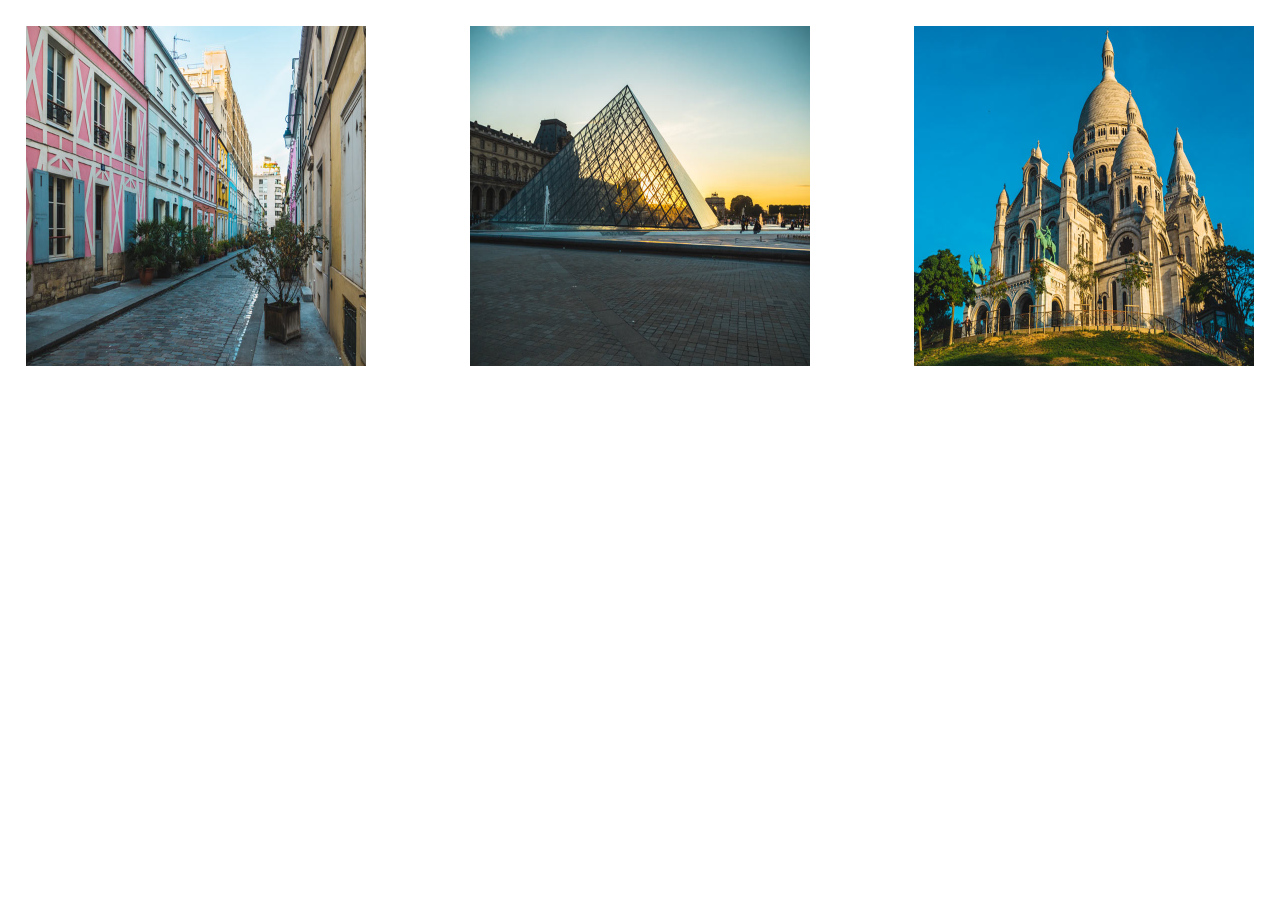
<file: session7/index.html>
<!doctype html>
<html lang="en">
  <head>
    <meta charset="UTF-8" />
    <meta name="viewport" content="width=device-width, initial-scale=1.0" />
    <title>Document</title>
    <link rel="stylesheet" href="css/style.css"/>
  </head>
  <body>
    <section class="container">
      <div class="cards display-flex">
        <div class="card">
          <div class="text">
            <h4>Lorem, ipsum dolor.</h4>
            <p>
              Lorem ipsum dolor sit amet consectetur adipisicing elit. Quas,
              excepturi?
            </p>
          </div>
          <img src="images/paris-rue-cremieux.jpg"/>
        </div>
        <div class="card">
          <div class="text">
            <h4>Lorem, ipsum dolor.</h4>
            <p>
              Lorem ipsum dolor sit amet consectetur adipisicing elit. Quas,
              excepturi?
            </p>
          </div>
          <img src="images/paris-louvre.jpg"/>
        </div>
        <div class="card">
          <div class="text">
            <h4>Lorem, ipsum dolor.</h4>
            <p>
              Lorem ipsum dolor sit amet consectetur adipisicing elit. Quas,
              excepturi?
            </p>
          </div>
          <img src="images/paris-sacre-coeur.jpg"/>
        </div>
      </div>
    </section>
  </body>
</html>
</file>
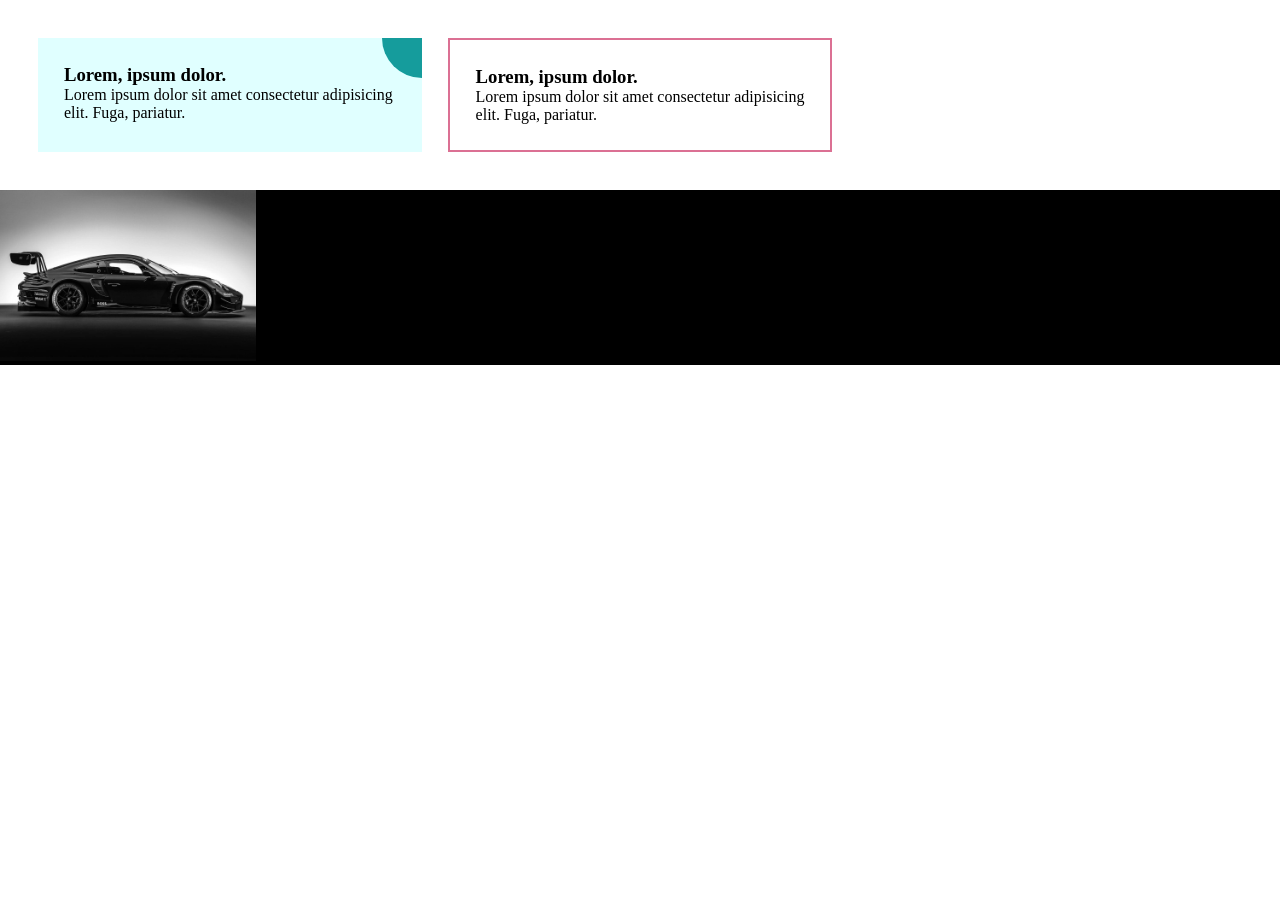
<file: session8/index.html>
<!doctype html>
<html lang="en">
  <head>
    <meta charset="UTF-8" />
    <meta name="viewport" content="width=device-width, initial-scale=1.0" />
    <title>Document</title>
    <link rel="stylesheet" href="css/style.css" />
  </head>
  <body>
    <section>
      <div class="container">
        <div class="f-card">
          <div class="f-icon">
            <i class="fa-solid fa-arrow-right"></i>
          </div>
          <h3>Lorem, ipsum dolor.</h3>
          <p>
            Lorem ipsum dolor sit amet consectetur adipisicing elit. Fuga,
            pariatur.
          </p>
        </div>
        <div class="s-card">
          <div class="f-icon">
            <i class="fa-solid fa-arrow-right"></i>
          </div>
          <h3>Lorem, ipsum dolor.</h3>
          <p>
            Lorem ipsum dolor sit amet consectetur adipisicing elit. Fuga,
            pariatur.
          </p>
        </div>
      </div>
    </section>

    <section class="bg-color">
      <div class="animation">
        <img src="images/car.jpg" />
      </div>
    </section>
  </body>
</html>
</file>
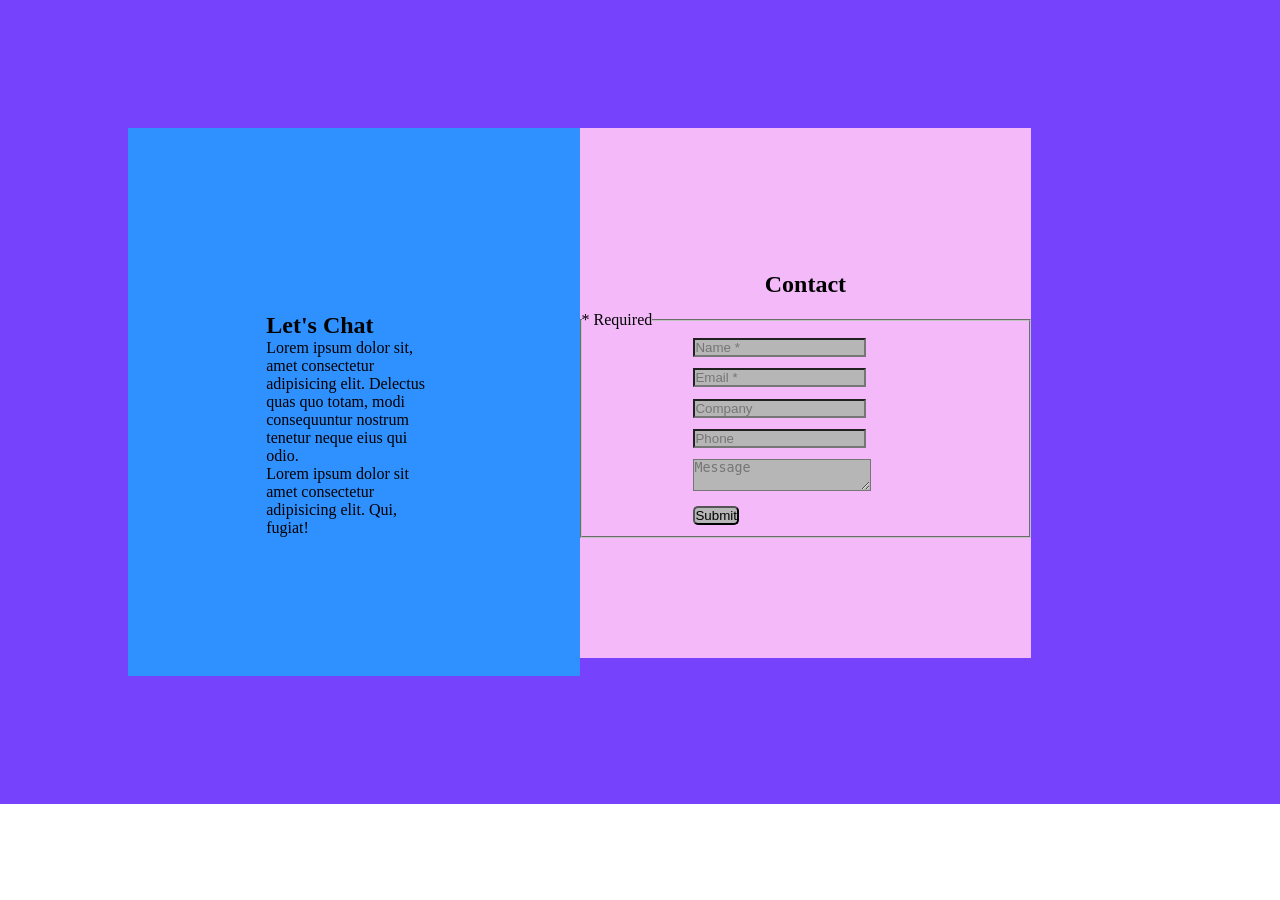
<file: session3/task_session3/index.html>
<!DOCTYPE html>
<html lang="en">
<head>
    <meta charset="UTF-8">
    <meta name="viewport" content="width=device-width, initial-scale=1.0">
    <title>Document</title>
    <link rel="stylesheet" href="style.css">
</head>
<body>
    <section class="bg-color">
<!-- <div class="backdround_color"> -->
<div class="container">
    <div class="leftside">
        <!-- <div> -->
            <h2>Let's Chat</h2>
        <p>Lorem ipsum dolor sit, amet consectetur adipisicing elit. Delectus quas quo totam, modi consequuntur nostrum tenetur neque eius qui odio.</p>
        <p>Lorem ipsum dolor sit amet consectetur adipisicing elit. Qui, fugiat!</p>
        <!-- </div> -->
    </div><!--  
    --><div class="formside">
        <h1>Contact</h1>
        <form class="form" autocomplete="off">
            <fieldset>
            <legend>* Required</legend>
            <div class="form-control">
                <input type="text" name="name" placeholder="Name *" required>
            </div>
            <div class="form-control">
                <input type="email" name="email" placeholder="Email *" required>
            </div>
            <div class="form-control">
                <input type="text" name="company" placeholder="Company">
            </div>
            <div class="form-control"   >
                <input type="text" name="phone" placeholder="Phone">
            </div>
            <div class="form-control">
                <textarea name="message" placeholder="Message"></textarea>
            </div>
            <div class="form-control">
            <button type="submit">Submit</button>
            </div>
            </fieldset>
        </form>
    </div>
</div>
<!-- </div> -->
    </section>
</body>
</html>
</file>
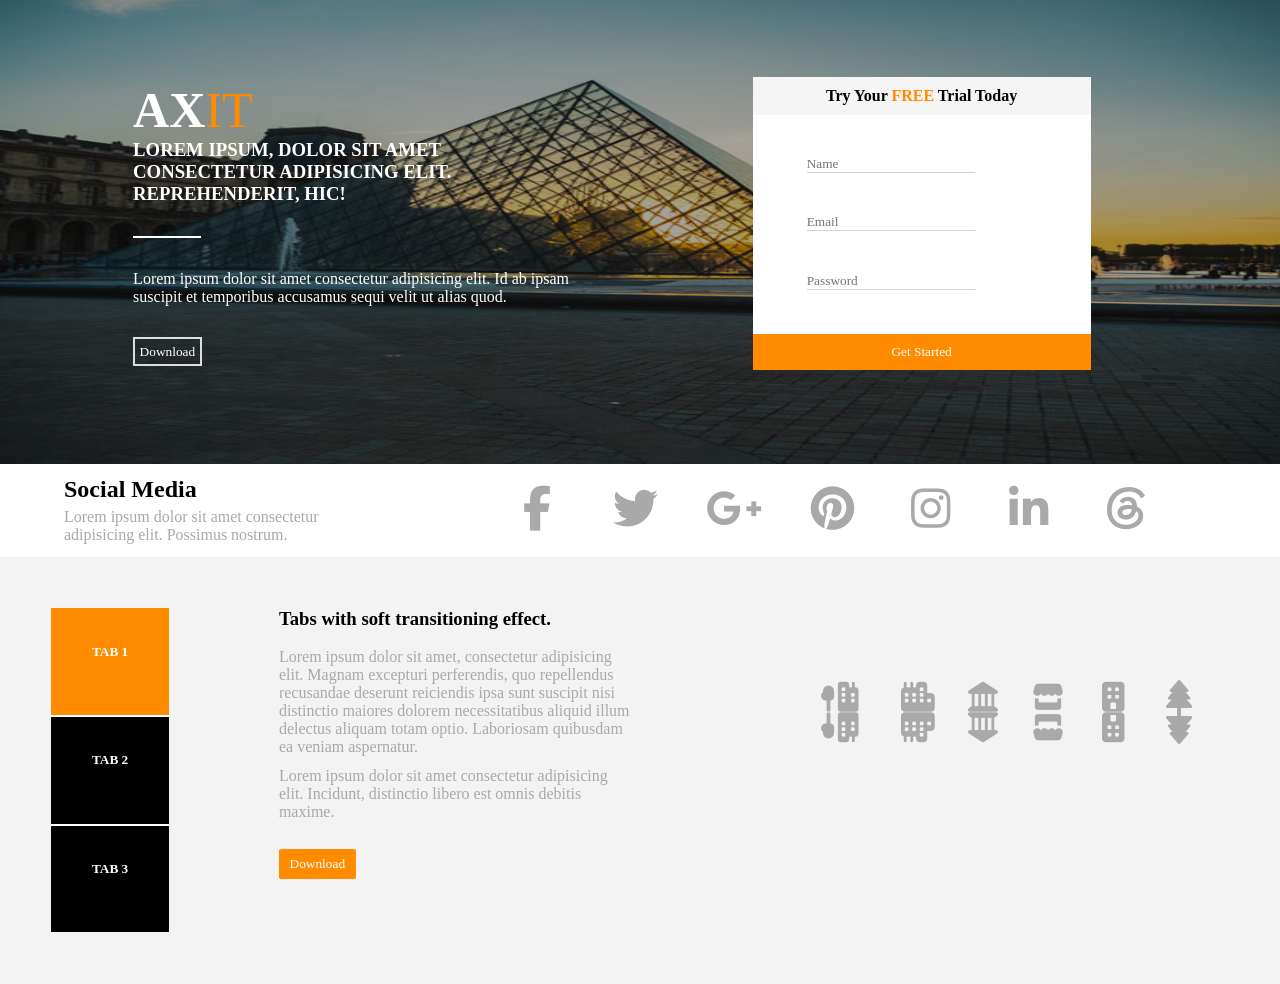
<file: session4/task_session4/index.html>
<!DOCTYPE html>
<html lang="en">
<head>
    <meta charset="UTF-8">
    <meta name="viewport" content="width=device-width, initial-scale=1.0">
    <title>Document</title>
    <link rel="stylesheet" href="css/all.min.css">
    <link rel="stylesheet" href="css/style.css">
</head>
<body>

    
    <!-- section bg-img -->

    <section class="bg-img">
        <div class="overlay">
            <div class="container1 text-color">
                <div class="c1-inline-block">
                <h1>AX<span class="f-it-size f-color">IT</span></h1>
                <h3 class="h3-text">Lorem ipsum, dolor sit amet consectetur adipisicing elit. Reprehenderit, hic!</h3>
                <hr class="hr-main">
                <p class="p-margin">Lorem ipsum dolor sit amet consectetur adipisicing elit. Id ab ipsam suscipit et temporibus accusamus sequi velit ut alias quod.</p>
                <button class="download-btn">Download</button>
            </div><!--  
            --><div class="c1-inline-block form">
            <form class="bg-form">
                <div>
                    <h4 class="bg-title-form title-text-color">Try Your <span class="f-size f-color">FREE</span> Trial Today</h4>
                </div>
                <div class="padding-input">
                    <input class="border-down margin-top" type="text" name="name" placeholder="Name">
                </div>
                <div class="padding-input">
                    <input class="border-down margin-top" type="email" name="email" placeholder="Email">
                </div>
                <div class="padding-input">
                    <input class="border-down margin-top" type="password" name="password" placeholder="Password">
                </div>
                <div>
                    <button class="form-btn">Get Started</button>
                </div>
            </form>
            </div>
            </div>
        </div>
    </section>


<!-- section Social Media -->

    <section class="social-media">
        <div class="container">
            <div class="social-text c1-inline-block">
            <h2>Social Media</h2>
                <p class="icon-p-color">Lorem ipsum dolor sit amet consectetur adipisicing elit. Possimus nostrum.</p>
            </div><!--  
            --><div class="icons c1-inline-block">
            <div class="icon icon-p-color c1-inline-block">
                <i class="fa-brands fa-facebook-f"></i>
            </div><!--  
            --><div class="icon icon-p-color c1-inline-block">
                <i class="fa-brands fa-twitter"></i>
            </div><!--  
            --><div class="icon icon-p-color c1-inline-block">
                <i class="fa-brands fa-google-plus-g"></i>
            </div><!--  
            --><div class="icon icon-p-color c1-inline-block">
                <i class="fa-brands fa-pinterest"></i>
            </div><!--  
            --><div class="icon icon-p-color c1-inline-block">
                <i class="fa-brands fa-instagram"></i>
            </div><!--  
            --><div class="icon icon-p-color c1-inline-block">
                <i class="fa-brands fa-linkedin-in"></i>
            </div><!--  
            --><div class="icon icon-p-color c1-inline-block">
                <i class="fa-brands fa-threads"></i>
            </div>
            </div>
        </div>
    </section>



<!-- section section-tabs -->

<section class="section-tabs">
    <div class="container2">
        <div class="tabs">
            <div class="tab1">
                <h5>TAB 1</h5>
            </div>
            <div class="tab2">
                <h5>TAB 2</h5>
            </div>
            <div class="tab2">
                <h5>TAB 3</h5>
            </div>
        </div>
        <div class="t-tab">
            <h3 class="h3-tab">Tabs with soft transitioning effect.</h3>
            <p class="p-tab icon-p-color">Lorem ipsum dolor sit amet, consectetur adipisicing elit. Magnam excepturi perferendis, quo repellendus recusandae deserunt reiciendis ipsa sunt suscipit nisi distinctio maiores dolorem necessitatibus aliquid illum delectus aliquam totam optio. Laboriosam quibusdam ea veniam aspernatur.</p>
            <p class="p-tab icon-p-color">Lorem ipsum dolor sit amet consectetur adipisicing elit. Incidunt, distinctio libero est omnis debitis maxime.</p>
            <div>
                <button class="form-btn tab-btn">Download</button>
            </div>
        </div>
        <div class="img-icon">
            <div class="icon box-reflect icon-p-color c1-inline-block">
                <i class="fa-solid fa-tree-city box-reflect"></i>
            </div><!--  
            --><div class="icon icon-p-color c1-inline-block">
               <i class="fa-thin fa-building-wheat box-reflect"></i>
            </div><!--  
            --><div class="icon icon-p-color c1-inline-block">
                <i class="fa-solid fa-city box-reflect"></i>
            </div><!--  
            --><div class="icon icon-p-color c1-inline-block">
               <i class="fa-solid fa-landmark box-reflect"></i>
            </div><!--  
            --><div class="icon icon-p-color c1-inline-block">
                <i class="fa-solid fa-store box-reflect"></i>
            </div><!--  
            --><div class="icon icon-p-color c1-inline-block">
                 <i class="fa-solid fa-building box-reflect"></i>
            </div><!--  
            --><div class="icon icon-p-color c1-inline-block">
                <i class="fa-solid fa-tree box-reflect"></i>
            </div>
        </div>
    </div>
</section>

</body>
</html>
</file>
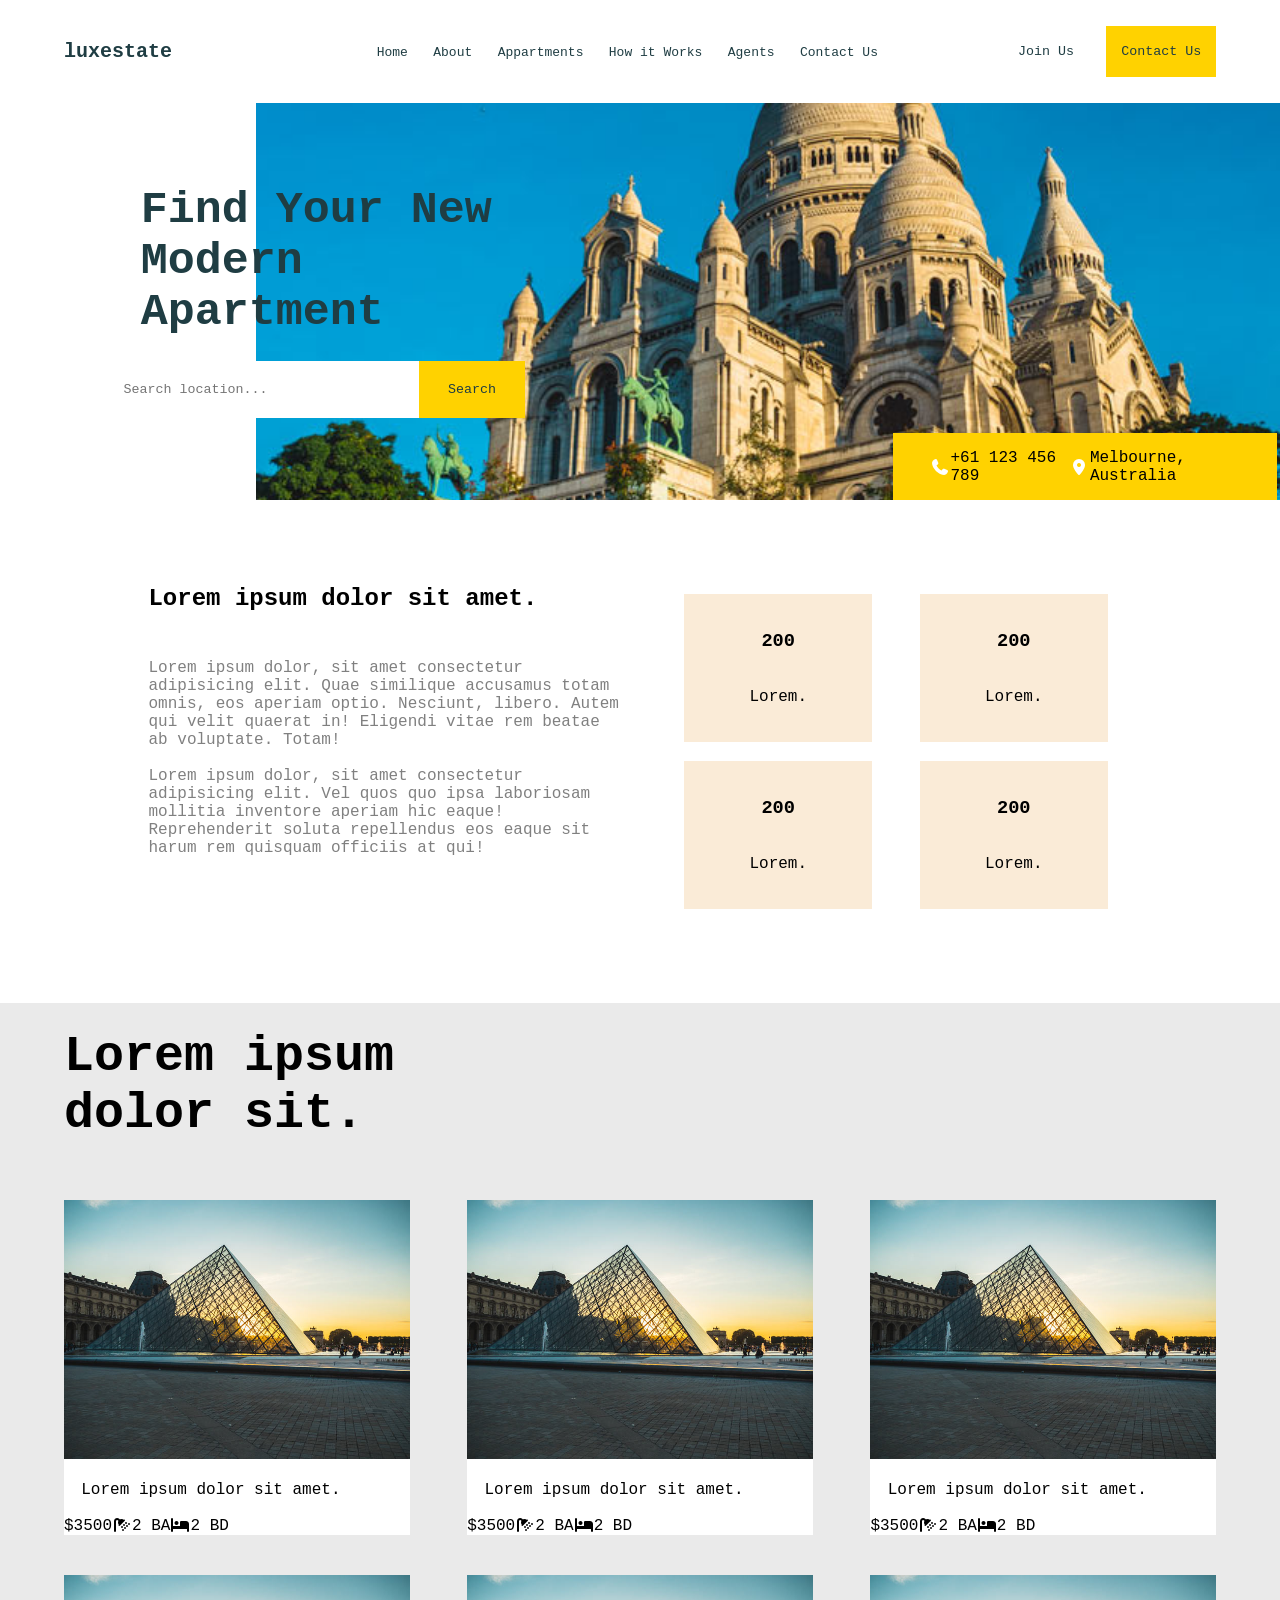
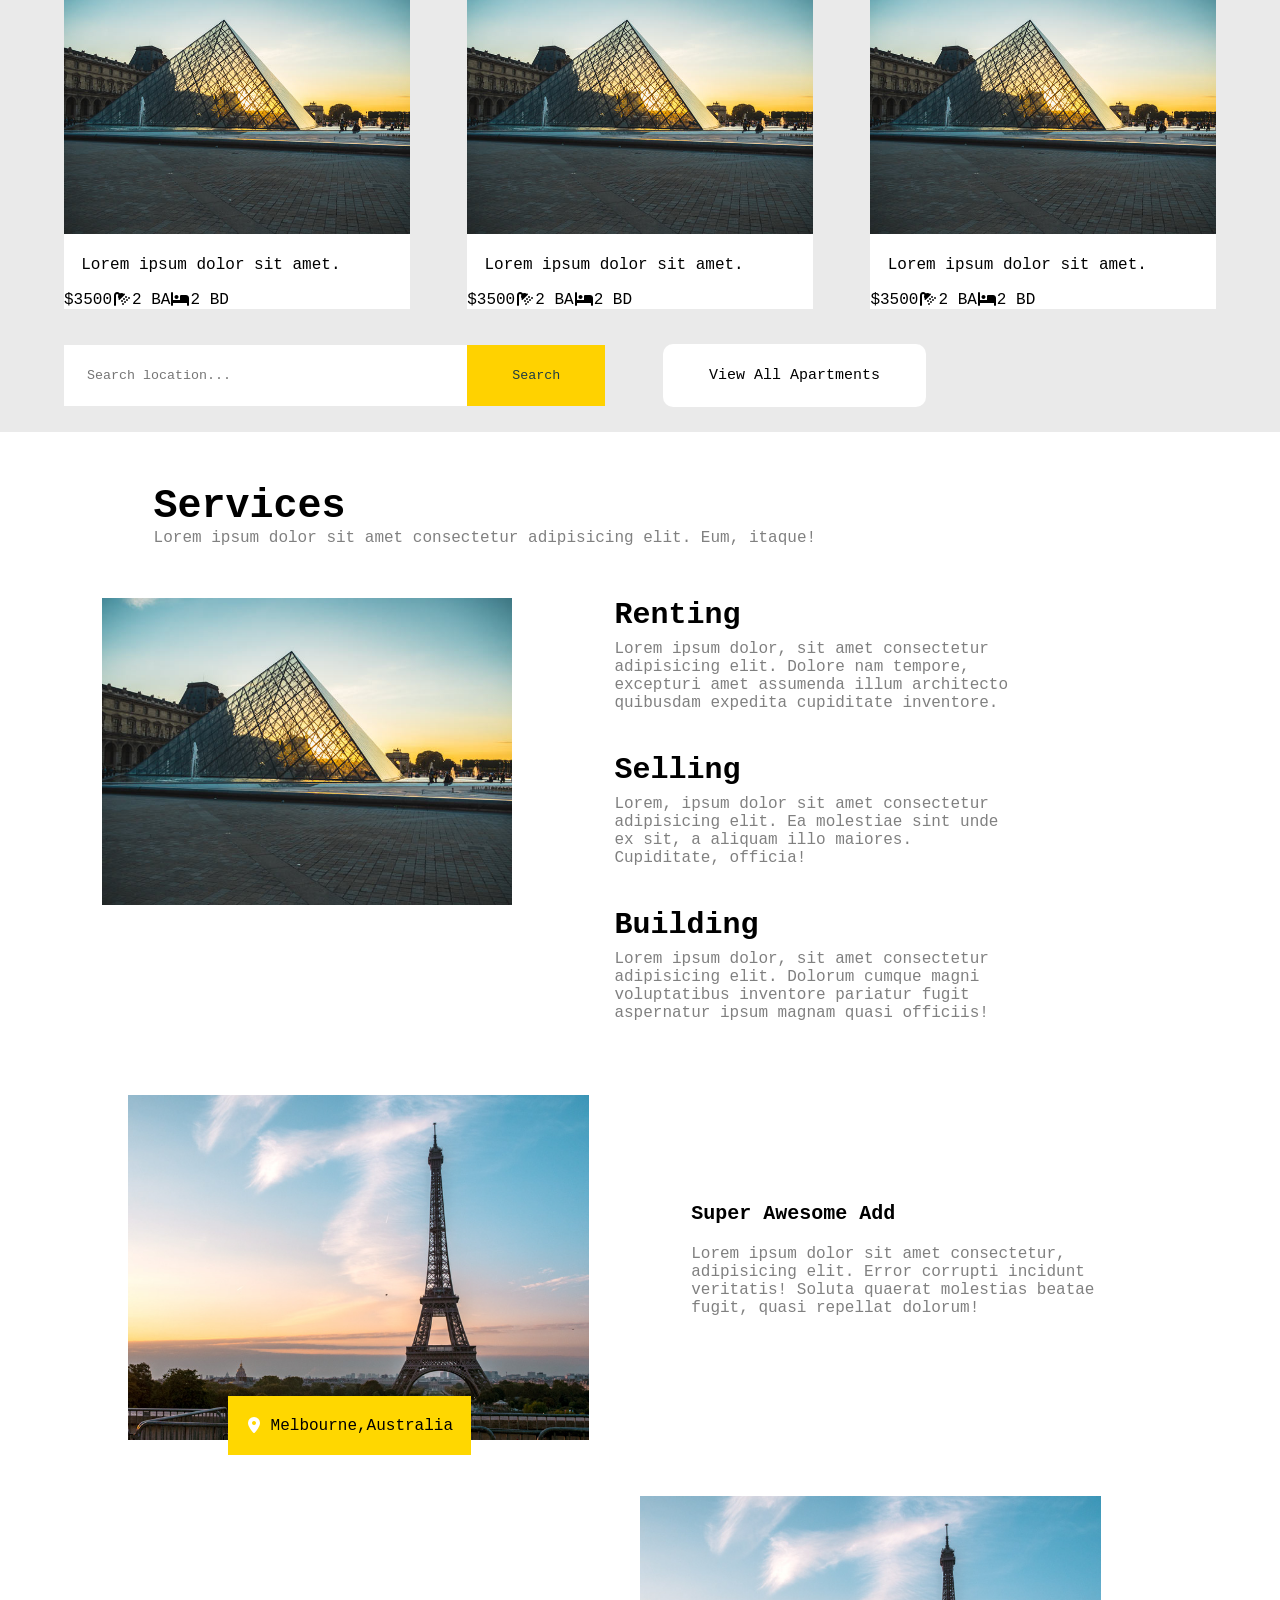
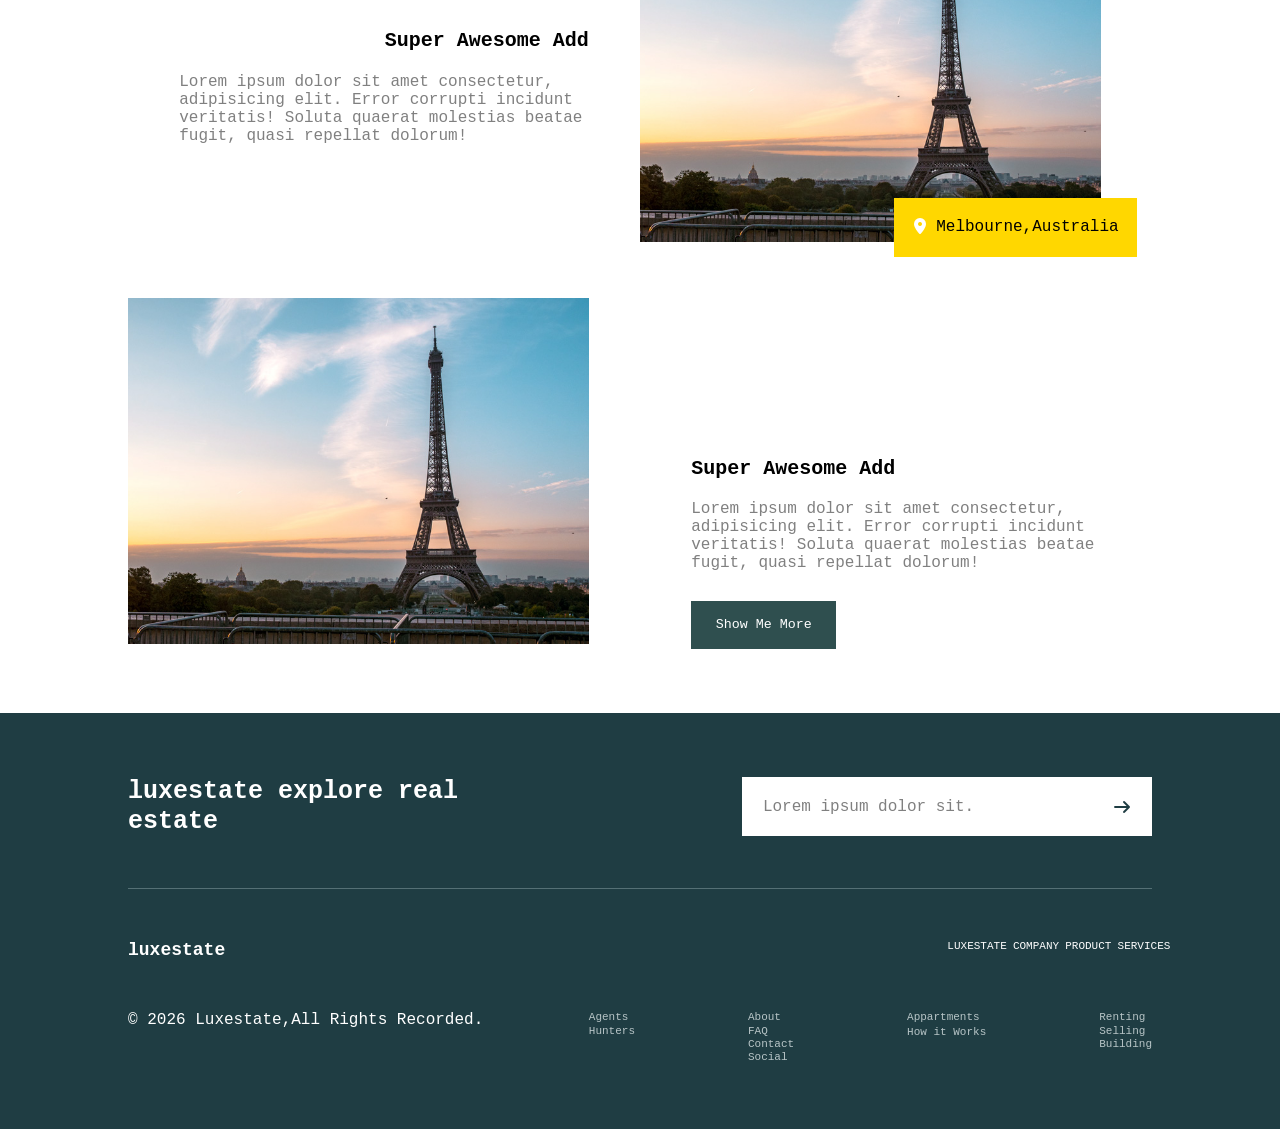
<file: session5/task-session5/index.html>
<!doctype html>
<html lang="en">
  <head>
    <meta charset="UTF-8" />
    <meta name="viewport" content="width=device-width, initial-scale=1.0" />
    <title>Document</title>
    <link rel="stylesheet" href="css/all.min.css" />
    <link rel="stylesheet" href="css/style.css" />
  </head>
  <!-- nav -->
  <body>
    <nav class="bg-nav">
      <div class="container display-flex">
        <div class="luxestate display-flex">
          <h6 class="h6-text">luxestate</h6>
        </div>
        <div class="ul-list display-flex">
          <ul class="ul-in-the-middle list-style display-flex">
            <li class="margin" id="home"><a href="#home">Home</a></li>
            <li class="margin" id="about"><a href="#about"> About</a></li>
            <li class="margin" id="appartments">
              <a href="#appartments">Appartments</a>
            </li>
            <li class="margin" id="how-it-works">
              <a href="how-it-works">How it Works</a>
            </li>
            <li class="margin" id="agents"><a href="#agents">Agents</a></li>
            <li class="margin last-nav-item" id="contact-us">
              <a href="#contact-us">Contact Us</a>
            </li>
          </ul>
        </div>
        <!-- <div class="join-get display-flex">
                <ul class="ul-right-side list-style display-flex">
                    <li class="margin" id="join-us">Join Us</li>
                    <li class="margin bg-get-started" id="get-started">Get Started</li>
                </ul>
            </div> -->
        <!-- <div class="join-us display-flex">
          <h6>Join Us</h6>
        </div> -->
        <div class="get-started display-flex">
          <button class="bg-join-us">Join Us</button>
          <button class="bg-contact-us">Contact Us</button>
        </div>
      </div>
    </nav>

    <!-- first section -->
    <section class="bg-img">
      <div class="container1">
        <h1>
    Find Your New<br>
    Modern Apartment
  </h1>

  <div class="display-flex hero-search">
    <input type="text" placeholder="Search location...">
    <button class="bg-contact-us">Search</button>
  </div>

  <div class="display-flex hero-info">

    <div>
      <i class="fa-solid fa-phone"></i>
      <span>+61 123 456 789</span>
    </div>

    <div>
      <i class="fa-solid fa-location-dot"></i>
      <span>Melbourne, Australia</span>
    </div>

  </div>
    </div>
      </div>
    </section>

    <section class="statistics">
      <div class="container3 display-flex">
        <div class="text-statistics">
            <h1>Lorem ipsum dolor sit amet.</h1>
          <div class="statistics-paragraph">
            <p>
            Lorem ipsum dolor, sit amet consectetur adipisicing elit. Quae
            similique accusamus totam omnis, eos aperiam optio. Nesciunt,
            libero. Autem qui velit quaerat in! Eligendi vitae rem beatae ab
            voluptate. Totam!
          </p>
          <br>
          <p>
            Lorem ipsum dolor, sit amet consectetur adipisicing elit. Vel quos
            quo ipsa laboriosam mollitia inventore aperiam hic eaque!
            Reprehenderit soluta repellendus eos eaque sit harum rem quisquam
            officiis at qui!
          </p>
          </div>
        </div>
        <div class="statistics-numbers display-flex">
          <div class="card-statistics-numbers bg-card">
            <h3>200</h3>
            <p>Lorem.</p>
          </div>
          <div class="card-statistics-numbers bg-card">
            <h3>200</h3>
            <p>Lorem.</p>
          </div>
          <div class="card-statistics-numbers bg-card">
            <h3>200</h3>
            <p>Lorem.</p>
          </div>
          <div class="card-statistics-numbers bg-card">
            <h3>200</h3>
            <p>Lorem.</p>
          </div>
        </div>
      </div>
    </section>

<!-- second section -->

<section class="bg-color">
  <div class="container4">
    <h2 class="t-cards">Lorem ipsum <br> dolor sit.</h2>
    <div class="cards display-flex">
      <div class="card">
      <img src="images/paris-louvre.jpg">
      <p class="p-card">Lorem ipsum dolor sit amet.</p>
      <div class="display-flex">
        <p>$3500</p>
        <div class="display-flex">
          <i class="fa-solid fa-shower"></i>
          <p>2 BA</p>
        </div>
        <div class="display-flex">
          <i class="fa-solid fa-bed"></i>
          <p>2 BD</p>
        </div>
      </div>
    </div>
    <div class="card">
      <img src="images/paris-louvre.jpg">
      <p class="p-card">Lorem ipsum dolor sit amet.</p>
      <div class="display-flex">
        <p>$3500</p>
        <div class="display-flex">
          <i class="fa-solid fa-shower"></i>
          <p>2 BA</p>
        </div>
        <div class="display-flex">
          <i class="fa-solid fa-bed"></i>
          <p>2 BD</p>
        </div>
      </div>
    </div>
    <div class="card">
      <img src="images/paris-louvre.jpg">
      <p class="p-card">Lorem ipsum dolor sit amet.</p>
      <div class="display-flex">
        <p>$3500</p>
        <div class="display-flex">
          <i class="fa-solid fa-shower"></i>
          <p>2 BA</p>
        </div>
        <div class="display-flex">
          <i class="fa-solid fa-bed"></i>
          <p>2 BD</p>
        </div>
      </div>
    </div>
    <div class="card">
      <img src="images/paris-louvre.jpg">
      <p class="p-card">Lorem ipsum dolor sit amet.</p>
      <div class="display-flex">
        <p>$3500</p>
        <div class="display-flex">
          <i class="fa-solid fa-shower"></i>
          <p>2 BA</p>
        </div>
        <div class="display-flex">
          <i class="fa-solid fa-bed"></i>
          <p>2 BD</p>
        </div>
      </div>
    </div>
    <div class="card">
      <img src="images/paris-louvre.jpg">
      <p class="p-card">Lorem ipsum dolor sit amet.</p>
      <div class="display-flex">
        <p>$3500</p>
        <div class="display-flex">
          <i class="fa-solid fa-shower"></i>
          <p>2 BA</p>
        </div>
        <div class="display-flex">
          <i class="fa-solid fa-bed"></i>
          <p>2 BD</p>
        </div>
      </div>
    </div>
    <div class="card">
      <img src="images/paris-louvre.jpg">
      <p class="p-card">Lorem ipsum dolor sit amet.</p>
      <div class="display-flex">
        <p>$3500</p>
        <div class="display-flex">
          <i class="fa-solid fa-shower"></i>
          <p>2 BA</p>
        </div>
        <div class="display-flex">
          <i class="fa-solid fa-bed"></i>
          <p>2 BD</p>
        </div>
      </div>
    </div>
    </div>
    <div class="display-flex apartments-search">
  <input type="text" placeholder="Search location...">
  <button class="bg-contact-us">Search</button>
  <button class="bg-view-all">View All Apartments</button>
</div>
  </div>

</section>




<!-- third section services -->
<section>
<div class="container5">
  <div class="services">
    <h2>Services</h2>
    <p class="p-services">Lorem ipsum dolor sit amet consectetur adipisicing elit. Eum, itaque!</p>
  </div>
  <div class="s-img display-flex">
  <div class="services-img">
    <img src="images/paris-louvre.jpg">
  </div>
  <div class="services-paragraphs">
    <div class="renting">
      <h3 class="s-h3">Renting</h3>
      <p class="s-paragraph">Lorem ipsum dolor, sit amet consectetur adipisicing elit. Dolore nam tempore, excepturi amet assumenda illum architecto quibusdam expedita cupiditate inventore.</p>
    </div>
    <div class="selling">
      <h3 class="s-h3">Selling</h3>
      <p class="s-paragraph">Lorem, ipsum dolor sit amet consectetur adipisicing elit. Ea molestiae sint unde ex sit, a aliquam illo maiores. Cupiditate, officia!</p>
    </div>
    <div class="building">
      <h3 class="s-h3">Building</h3>
      <p class="s-paragraph">Lorem ipsum dolor, sit amet consectetur adipisicing elit. Dolorum cumque magni voluptatibus inventore pariatur fugit aspernatur ipsum magnam quasi officiis!</p>
    </div>
  </div>
  </div>
</div>
</section>





<!-- third section services -->
<section>
  <div class="container6">
<div class="super1 super-margin display-flex">
  <div class="img-s1">
    <div class="style-location display-flex">
    <i class="fa-solid fa-location-dot color-icon-super"></i>
    <p>Melbourne,Australia</p>
  </div>
    <img src="images/paris-tured.jpg">
  </div>
  <div class="text-s1 t-padding">
    <h4>Super Awesome Add</h4>
    <p>Lorem ipsum dolor sit amet consectetur, adipisicing elit. Error corrupti incidunt veritatis! Soluta quaerat molestias beatae fugit, quasi repellat dolorum!</p>
  </div>
</div>
<div class="super2 super-margin display-flex">
  <div class="text-s2 t-padding">
    <h4>Super Awesome Add</h4>
    <p>Lorem ipsum dolor sit amet consectetur, adipisicing elit. Error corrupti incidunt veritatis! Soluta quaerat molestias beatae fugit, quasi repellat dolorum!</p>
  </div>
  <div class="img-s1">
    <div class="style-location margin-location-2 display-flex">
    <i class="fa-solid fa-location-dot color-icon-super"></i>
    <p>Melbourne,Australia</p>
  </div>
    <img src="images/paris-tured.jpg">
  </div>
</div>
<div class="super3 super-margin display-flex">
  <div class="img-s1">
    <img src="images/paris-tured.jpg">
  </div>
  <div class="text-s3 t-padding">
    <h4>Super Awesome Add</h4>
    <p>Lorem ipsum dolor sit amet consectetur, adipisicing elit. Error corrupti incidunt veritatis! Soluta quaerat molestias beatae fugit, quasi repellat dolorum!</p>
  <div class="s-button">
    <button>Show Me More</button>
  </div>
  </div>
  <!-- <div class="s-button">
    <button>Show Me More</button>
  </div> -->
</div>
  </div>  
</section>

<!-- footer -->
<footer class="bg-footer">
  <div class="container7">
    <div class="display-flex footer-head">
      <h2 class="h2-footer">luxestate explore real estate</h2>
      <div class="subscribe display-flex">
        <p class="p-subscribe">Lorem ipsum dolor sit.</p>
        <i class="fa-solid fa-arrow-right"></i>
      </div>
    </div>
    <hr>
    <div class="display-flex footer-links">
      <h5>luxestate</h5>
      <ul class="list-style display-flex">
        <li>LUXESTATE</li>
        <li>COMPANY</li>
        <li>PRODUCT</li>
        <li>SERVICES</li>
      </ul>
    </div>
    <div class="display-flex footer-bottom">
      <span>
        <p>&copy; 2026 Luxestate,All Rights Recorded.</p>
      </span>
      <div class="lists display-flex">
        <ul class="list-style">
          <li>Agents</li>
          <li>Hunters</li>
        </ul>
        <ul class="list-style">
          <li>About</li>
          <li>FAQ</li>
          <li>Contact</li>
          <li>Social</li>
        </ul>
        <ul class="list-style">
          <li>Appartments</li>
          <li>How it Works</li>
        </ul>
        <ul class="list-style">
          <li>Renting</li>
          <li>Selling</li>
          <li>Building</li>
        </ul>
      </div>
    </div>
  </div>
</footer>

  </body>
</html>
</file>
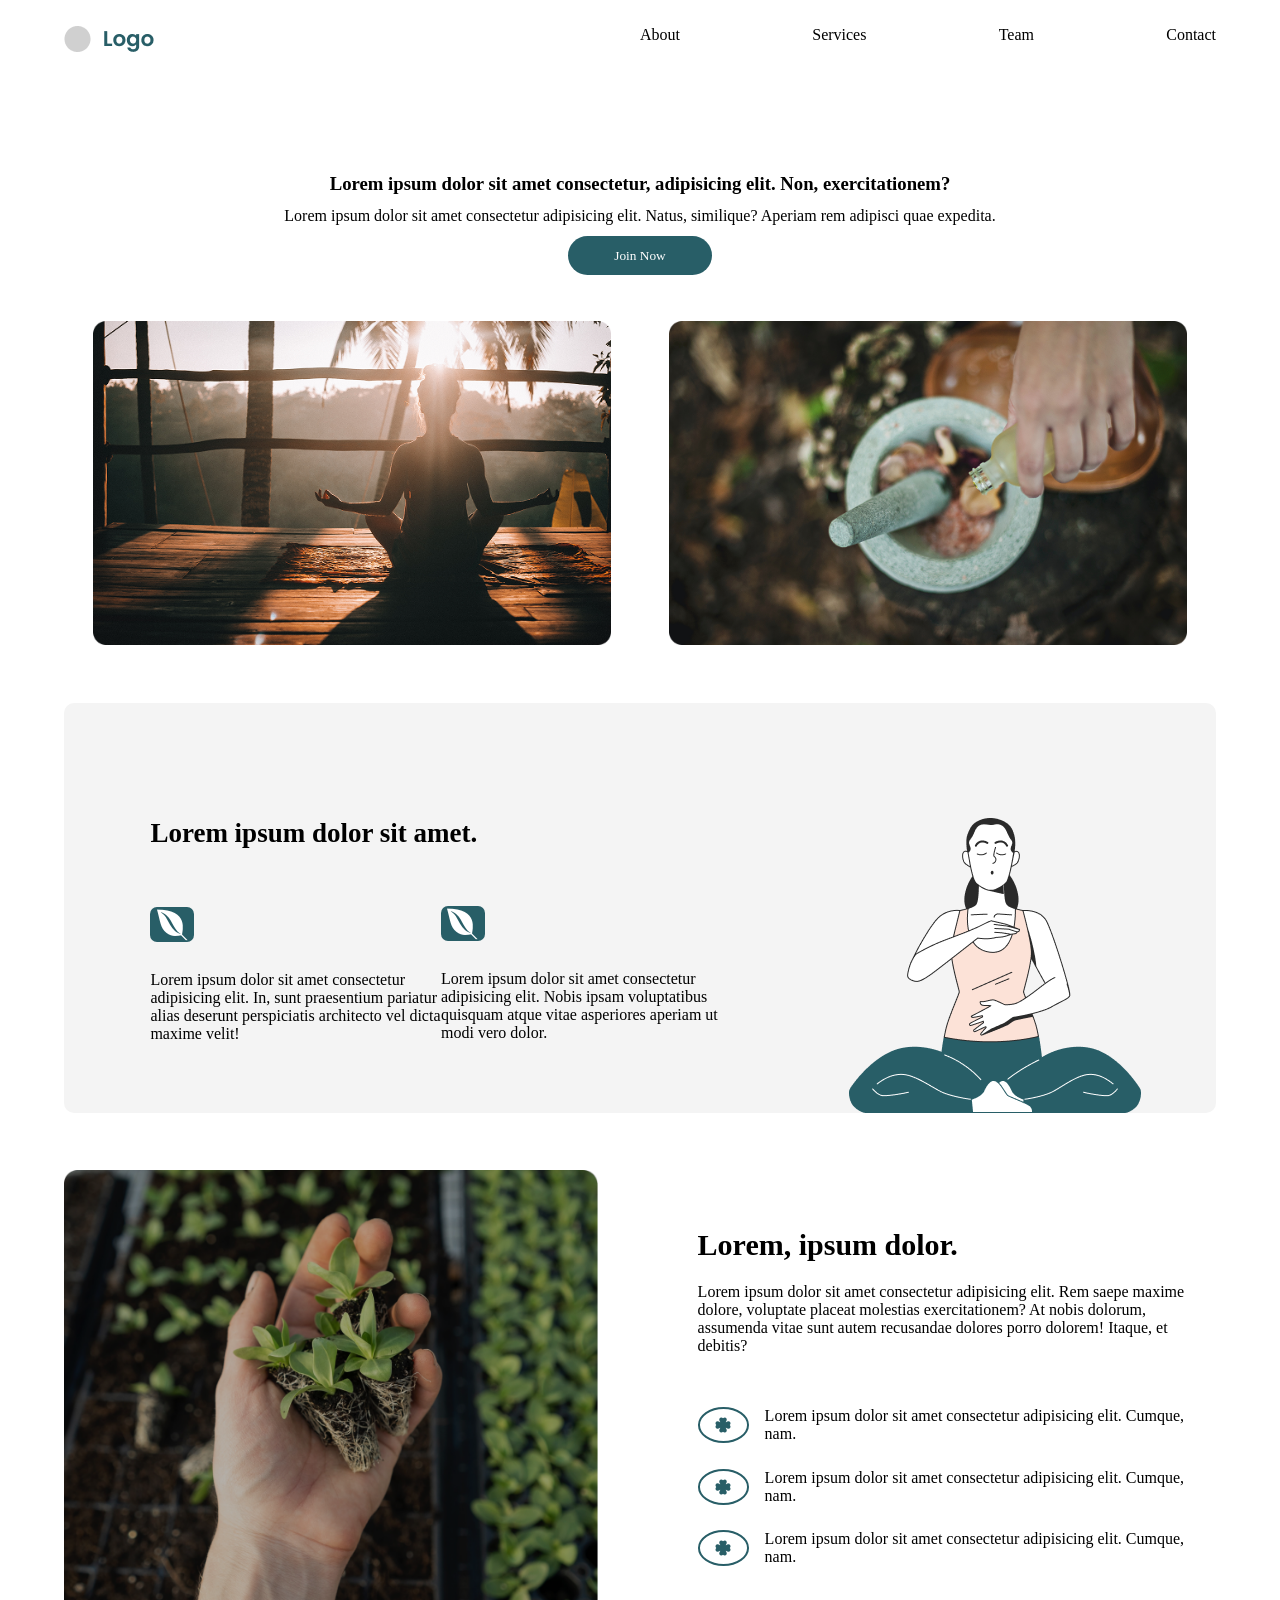
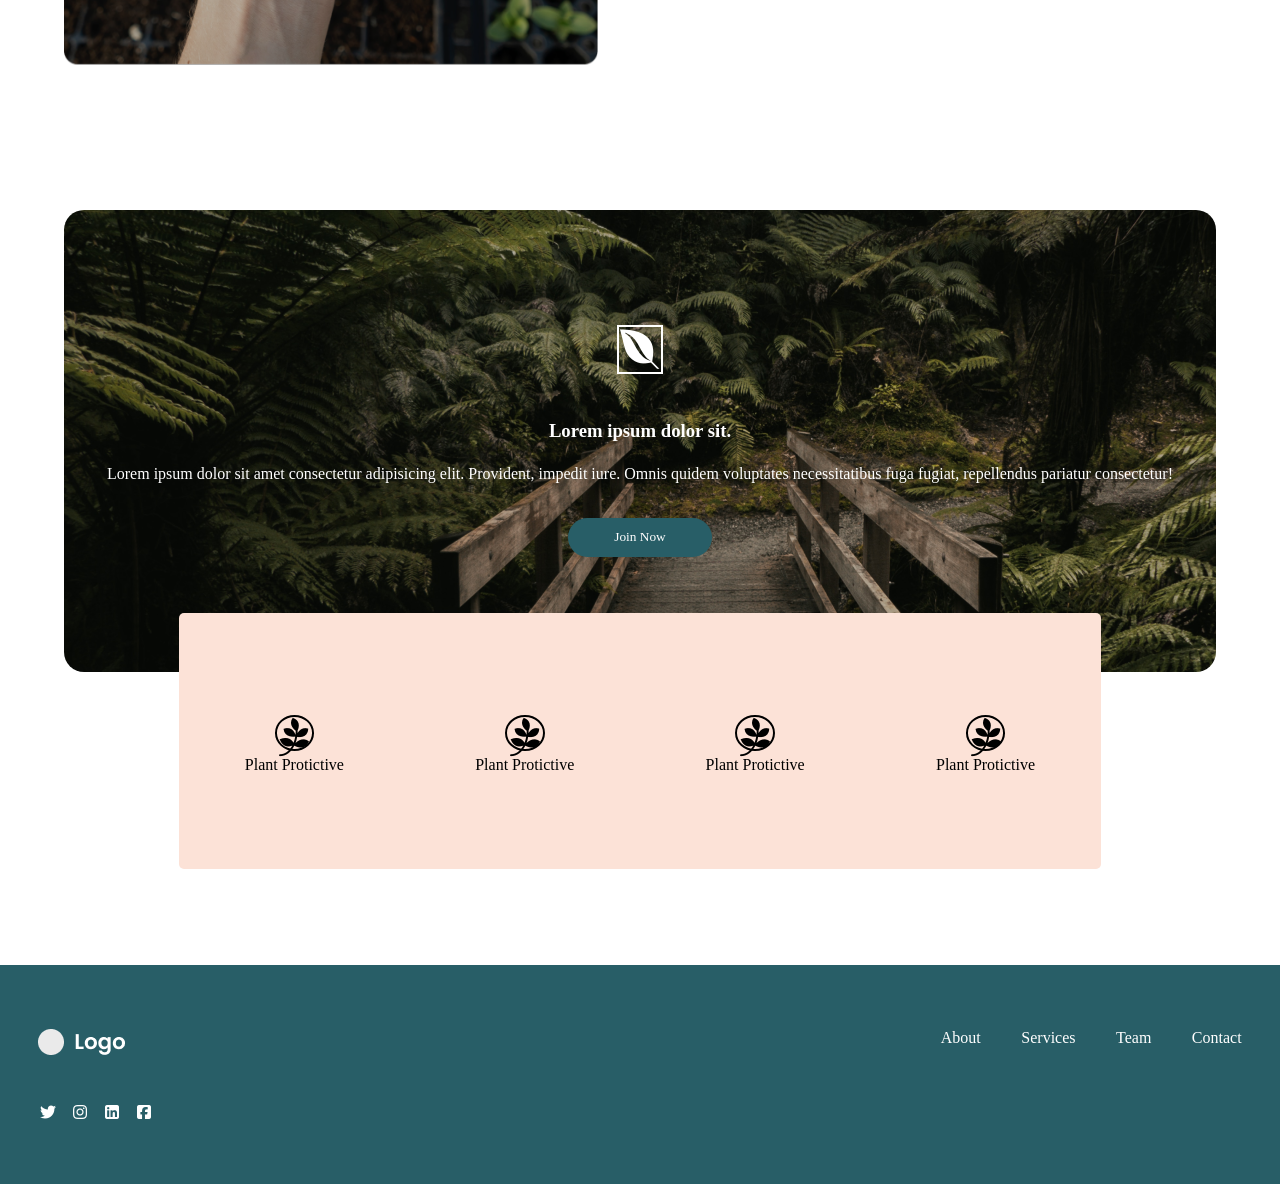
<file: session6/task-session6/index.html>
<!doctype html>
<html lang="en">
  <head>
    <meta charset="UTF-8" />
    <meta name="viewport" content="width=device-width, initial-scale=1.0" />
    <title>Document</title>
    <link rel="stylesheet" href="css/all.min.css" />
    <link rel="stylesheet" href="css/style.css" />
    <link rel="stylesheet" href="css/media.css" />
  </head>
  <body>
    <nav class="bg-nav">
      <div class="container w-100 display-flex">
        <div class="img-logo display-flex">
          <img src="images/Logo.png" />
          <ul class="ul-li display-flex">
            <li>About</li>
            <li>Services</li>
            <li>Team</li>
            <li>Contact</li>
          </ul>
        </div>
        <!-- <div class="ul-list display-flex">
          <ul class="ul-li display-flex">
            <li>About</li>
            <li>Services</li>
            <li>Team</li>
            <li>Contact</li>
          </ul>
        </div> -->
      </div>
    </nav>
    <section class="sections">
      <section class="bg-s1">
        <div class="container1 w-100 padding-5">
          <div class="text-s1">
            <h1>
              Lorem ipsum dolor sit amet consectetur, adipisicing elit. Non,
              exercitationem?
            </h1>
            <p>
              Lorem ipsum dolor sit amet consectetur adipisicing elit. Natus,
              similique? Aperiam rem adipisci quae expedita.
            </p>
            <button class="btn-s1">Join Now</button>
          </div>
          <div class="s1-img display-flex">
            <img class="w-img" src="images/jared-rice.png" />
            <img class="w-img" src="images/katherine-hanlon.png" />
          </div>
        </div>
      </section>

      <section class="bg-s2">
        <div class="container2 w-100 display-flex">
          <div class="h2-text display-flex">
            <div class="text-s2">
              <h2>Lorem ipsum dolor sit amet.</h2>
              <div class="all-text-icon display-flex">
                <div class="text-icon">
                  <i class="fa-brands fa-envira"></i>
                  <p>
                    Lorem ipsum dolor sit amet consectetur adipisicing elit. In,
                    sunt praesentium pariatur alias deserunt perspiciatis
                    architecto vel dicta maxime velit!
                  </p>
                </div>
                <div class="text-icon">
                  <i class="fa-brands fa-envira"></i>
                  <p>
                    Lorem ipsum dolor sit amet consectetur adipisicing elit.
                    Nobis ipsam voluptatibus quisquam atque vitae asperiores
                    aperiam ut modi vero dolor.
                  </p>
                </div>
              </div>
            </div>
          </div>
          <div class="s2-img display-flex">
            <img src="images/Group.png" />
          </div>
        </div>
      </section>

      <section class="bg-s3">
        <div class="container3 w-100 padding-tob display-flex">
          <div class="s3-img">
            <img src="images/Grass.png" />
          </div>
          <div class="text-s3">
            <div class="h2-p-s3">
              <h2>Lorem, ipsum dolor.</h2>
              <p>
                Lorem ipsum dolor sit amet consectetur adipisicing elit. Rem
                saepe maxime dolore, voluptate placeat molestias exercitationem?
                At nobis dolorum, assumenda vitae sunt autem recusandae dolores
                porro dolorem! Itaque, et debitis?
              </p>
            </div>
            <div class="icon-text-s3">
              <div class="icon-p display-flex">
                <i class="fa-solid fa-clover"></i>
                <p>
                  Lorem ipsum dolor sit amet consectetur adipisicing elit.
                  Cumque, nam.
                </p>
              </div>
              <div class="icon-p display-flex">
                <i class="fa-solid fa-clover"></i>
                <p>
                  Lorem ipsum dolor sit amet consectetur adipisicing elit.
                  Cumque, nam.
                </p>
              </div>
              <div class="icon-p display-flex">
                <i class="fa-solid fa-clover"></i>
                <p>
                  Lorem ipsum dolor sit amet consectetur adipisicing elit.
                  Cumque, nam.
                </p>
              </div>
            </div>
          </div>
        </div>
      </section>

      <section class="bg-s4">
        <div class="container4 w-100 padding-5">
          <div class="bg-img">
            <div class="container-img">
              <i class="fa-brands fa-envira"></i>
              <h3>Lorem ipsum dolor sit.</h3>
              <p>
                Lorem ipsum dolor sit amet consectetur adipisicing elit.
                Provident, impedit iure. Omnis quidem voluptates necessitatibus
                fuga fugiat, repellendus pariatur consectetur!
              </p>
              <button class="btn-s4">Join Now</button>
            </div>
          </div>
          <div class="container-position">
            <div class="c-t-icon display-flex">
              <div class="t-icon">
                <i class="fa-brands fa-pagelines"></i>
                <p>Plant Protictive</p>
              </div>
              <div class="t-icon">
                <i class="fa-brands fa-pagelines"></i>
                <p>Plant Protictive</p>
              </div>
              <div class="t-icon">
                <i class="fa-brands fa-pagelines"></i>
                <p>Plant Protictive</p>
              </div>
              <div class="t-icon">
                <i class="fa-brands fa-pagelines"></i>
                <p>Plant Protictive</p>
              </div>
            </div>
          </div>
        </div>
      </section>
    </section>

    <footer>
      <div class="container5">
        <div class="footer-logo display-flex">
          <img src="images/Logoooo.png" />
          <ul class="ul-li-footer display-flex">
            <li>About</li>
            <li>Services</li>
            <li>Team</li>
            <li>Contact</li>
          </ul>
        </div>
        <!-- <div class="ul-list display-flex">
          <ul class="ul-li display-flex">
            <li>About</li>
            <li>Services</li>
            <li>Team</li>
            <li>Contact</li>
          </ul>
        </div> -->
        <div class="icon-footer display-flex">
          <i class="fa-brands fa-twitter"></i>
          <i class="fa-brands fa-instagram"></i>
          <i class="fa-brands fa-square-linkedin"></i>
          <i class="fa-brands fa-square-facebook"></i>
        </div>
      </div>
    </footer>
  </body>
</html>
</file>
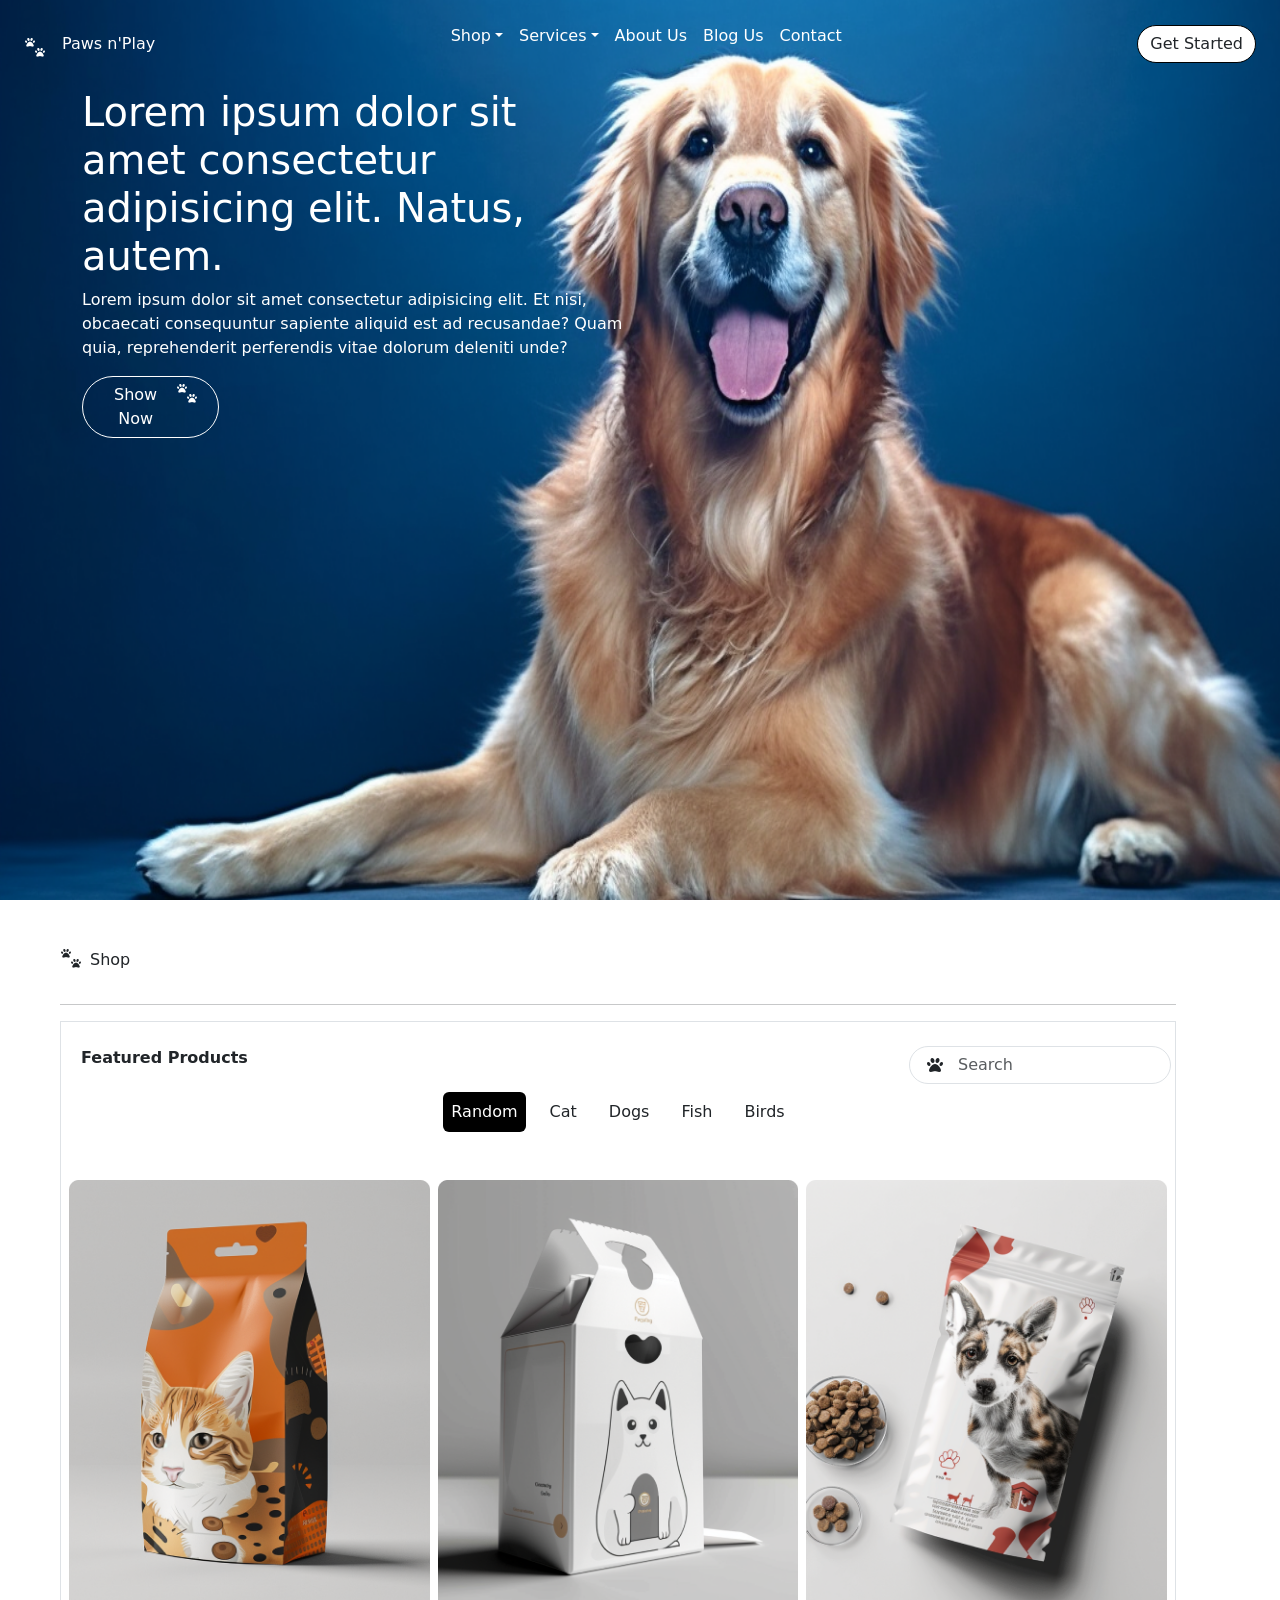
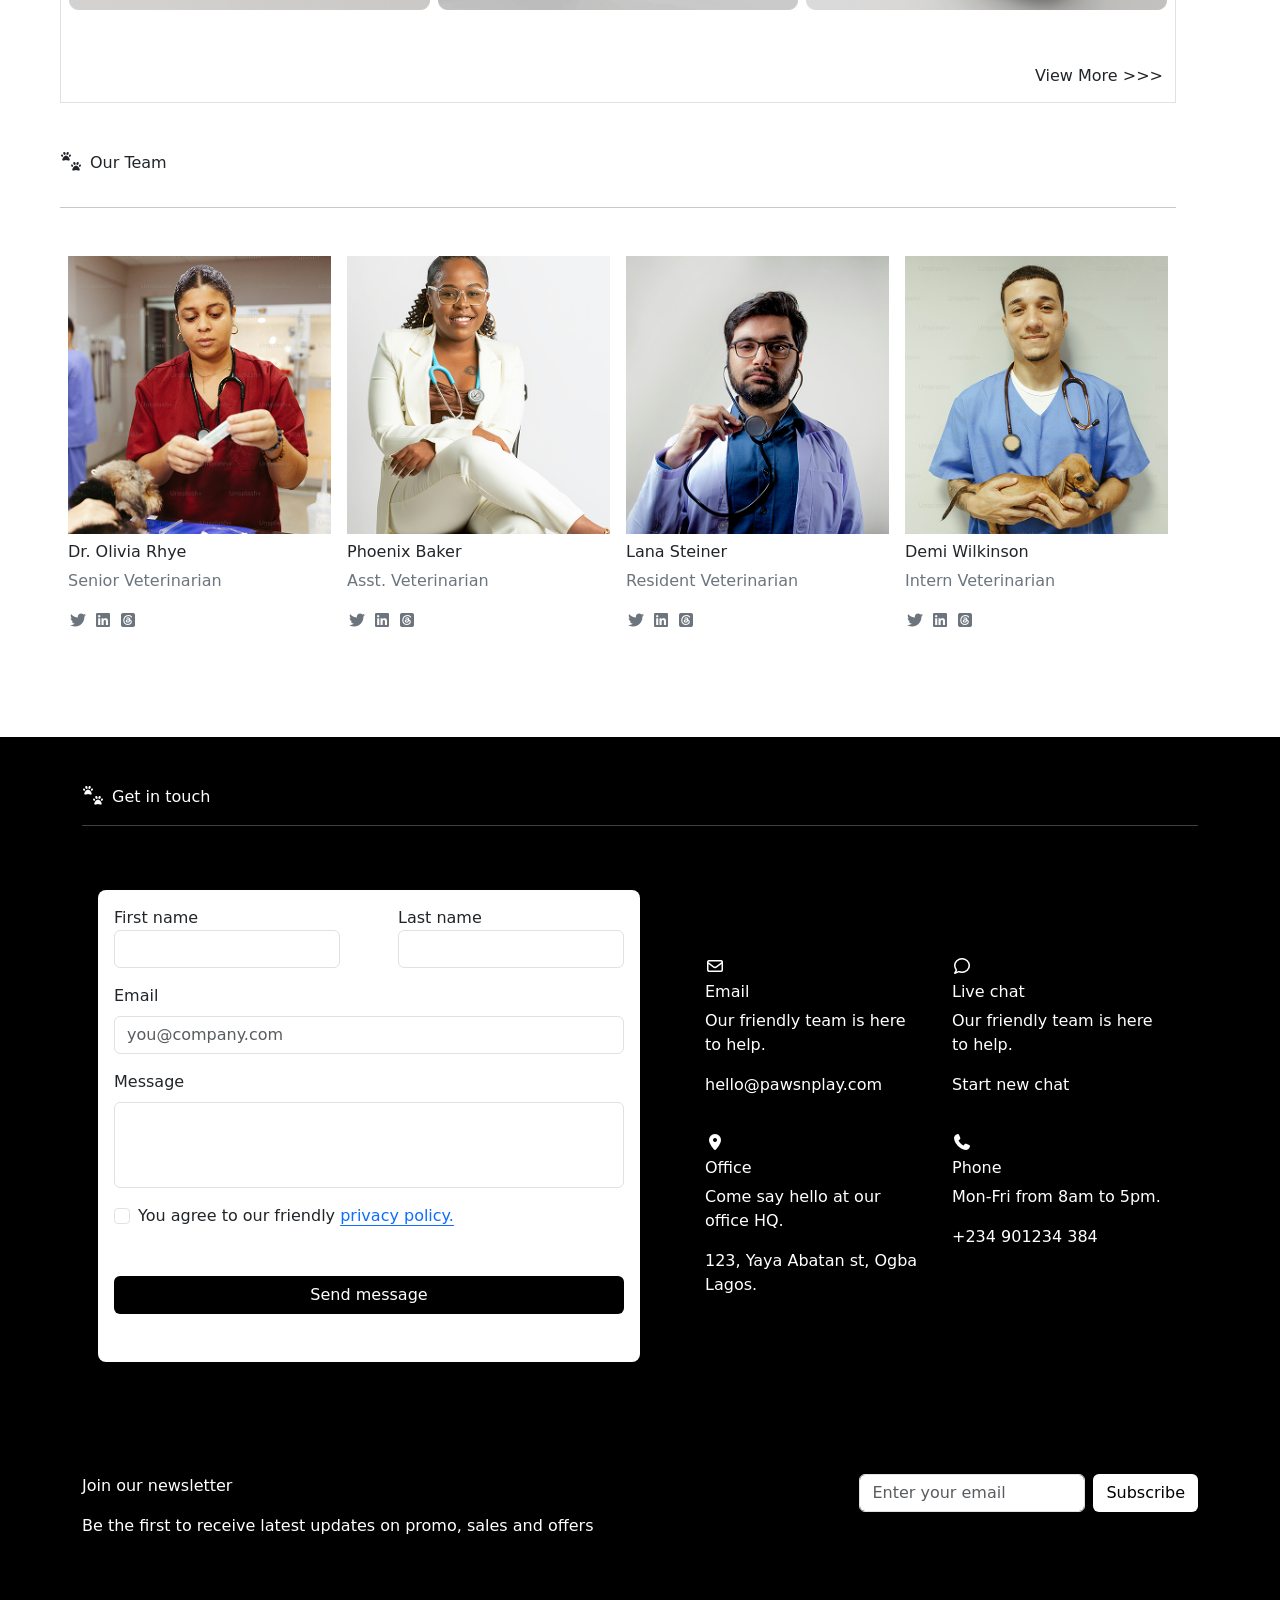
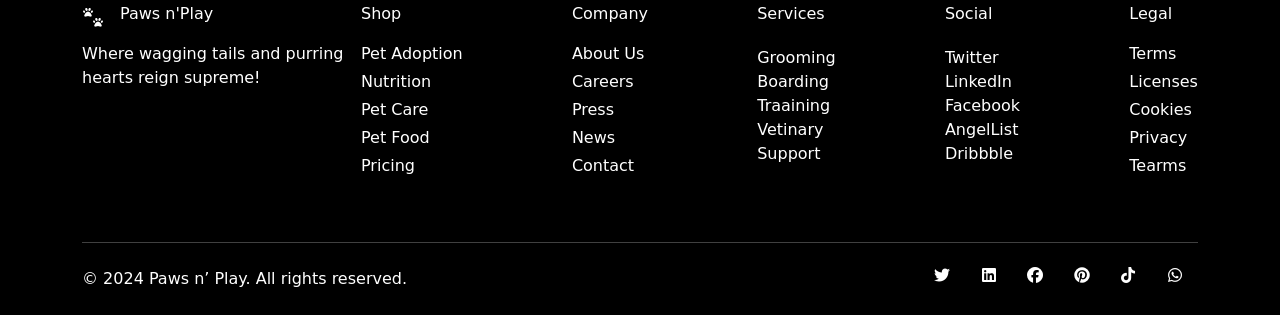
<file: session9/task-session9/index.html>
<!doctype html>
<html lang="en">
  <head>
    <meta charset="UTF-8" />
    <meta name="viewport" content="width=device-width, initial-scale=1.0" />
    <title>Document</title>
    <link rel="stylesheet" href="css/all.min.css" />
    <link rel="stylesheet" href="css/style.css" />
    <link
      href="https://cdn.jsdelivr.net/npm/bootstrap@5.3.8/dist/css/bootstrap.min.css"
      rel="stylesheet"
      integrity="sha384-sRIl4kxILFvY47J16cr9ZwB07vP4J8+LH7qKQnuqkuIAvNWLzeN8tE5YBujZqJLB"
      crossorigin="anonymous"
    />
  </head>
  <body>
    <section class="hero">
      <nav class="navbar p-4 sticky-top bg-transparent">
        <div class="logo-text d-flex align-items-center gap-2 text-white">
          <div class="logo-dog-foot">
            <i class="fa-solid fa-paw icon-dog-foot-1"></i>
            <i class="fa-solid fa-paw icon-dog-foot-2"></i>
          </div>
          <span>Paws n'Play</span>
        </div>
        <ul class="d-flex gap-3 list-unstyled">
          <li class="dropdown">
            <a
              href="#"
              class="dropdown-toggle text-decoration-none text-white"
              data-bs-toggle="dropdown"
              aria-expanded="false"
              >Shop</a
            >
            <ul class="dropdown-menu">
              <li><a class="dropdown-item" href="#">Web Design</a></li>
              <li><a class="dropdown-item" href="#">Web Development</a></li>
              <li><a class="dropdown-item" href="#">UI/UX</a></li>
            </ul>
          </li>
          <li class="dropdown">
            <a
              href="#"
              class="dropdown-toggle text-decoration-none text-white"
              data-bs-toggle="dropdown"
              aria-expanded="false"
              >Services</a
            >
            <ul class="dropdown-menu">
              <li><a class="dropdown-item" href="#">Web Design</a></li>
              <li><a class="dropdown-item" href="#">Web Development</a></li>
              <li><a class="dropdown-item" href="#">UI/UX</a></li>
            </ul>
          </li>
          <li>
            <a class="text-decoration-none text-white" href="#">About Us</a>
          </li>
          <li>
            <a class="text-decoration-none text-white" href="#">Blog Us</a>
          </li>
          <li>
            <a class="text-decoration-none text-white" href="#">Contact</a>
          </li>
        </ul>
        <a href="#" class="btn rounded-pill bg-white border-black"
          >Get Started</a
        >
      </nav>

      <div class="container">
        <div class="row">
          <div class="col-12 col-sm-8 col-md-6">
            <div class="content text-white">
              <h1>
                Lorem ipsum dolor sit amet consectetur adipisicing elit. Natus,
                autem.
              </h1>
              <p>
                Lorem ipsum dolor sit amet consectetur adipisicing elit. Et
                nisi, obcaecati consequuntur sapiente aliquid est ad recusandae?
                Quam quia, reprehenderit perferendis vitae dolorum deleniti
                unde?
              </p>
              <a href="#" class="btn rounded-pill border-white text-white bg-opacity-0 w-25 d-flex justify-content-between">
                Show Now
                <div class="logo-dog-foot">
            <i class="fa-solid fa-paw icon-dog-foot-1"></i>
            <i class="fa-solid fa-paw icon-dog-foot-2"></i>
          </div>
              </a>
            </div>
          </div>
        </div>
      </div>
    </section>

    <div class="container m-5 w-100">
      <div class="row">
        <div class="col-12 col-sm-8 col-md-6 col-lg-4 col-xl-2 col-xxl-1 w-100">
          <div class="d-flex">
            <div class="logo-dog-foot">
            <i class="fa-solid fa-paw icon-dog-foot-1"></i>
            <i class="fa-solid fa-paw icon-dog-foot-2"></i>
          </div>
          <p>Shop</p>
          </div>
          <hr class="w-100" />
          <div class="border">
            <div
              class="container-fluid d-flex justify-content-between mx-2 mt-4"
            >
              <a class="navbar-brand w-20 fw-bold">Featured Products</a>
              <div class="position-relative">
                <i
                  class="fa-solid fa-paw position-absolute top-50 start-0 translate-middle-y ms-3"
                ></i>
                <input
                  type="text"
                  class="form-control rounded-pill ps-5"
                  placeholder="Search"
                  aria-label="Search"
                />
              </div>
            </div>
            <div class="d-flex gap-3 justify-content-center m-2">
              <button class="btn border-0 p-2 bg-black rounded text-white">
                Random
              </button>
              <button class="btn border-0 p-2 bg-transparent">Cat</button>
              <button class="btn border-0 p-2 bg-transparent">Dogs</button>
              <button class="btn border-0 p-2 bg-transparent">Fish</button>
              <button class="btn border-0 p-2 bg-transparent">Birds</button>
            </div>
            <div class="d-flex gap-2 mx-2 my-5">
              <div class="card overflow-hidden border-0">
                <img
                  src="images/orange-cat-treat.png"
                  class="card-img w-100 h-100 object-fit-cover"
                />
              </div>
              <div class="card overflow-hidden border-0">
                <img
                  src="images/white-cat-treat.png"
                  class="card-img w-100 h-100 object-fit-cover"
                />
              </div>
              <div class="card overflow-hidden border-0">
                <img
                  src="images/white-dog-treat.png"
                  class="card-img w-100 h-100 object-fit-cover"
                />
              </div>
            </div>
            <div class="text-end mb-2">
              <button class="btn border-0 bg-transparent text-end">
                View More >>>
              </button>
            </div>
          </div>
        </div>
      </div>
    </div>

    <div class="container m-5 w-100">
      <div class="row">
        <div class="col-12 col-sm-8 col-md-6 col-lg-4 col-xl-2 col-xxl-1 w-100">
          <div class="d-flex">
            <div class="logo-dog-foot">
            <i class="fa-solid fa-paw icon-dog-foot-1"></i>
            <i class="fa-solid fa-paw icon-dog-foot-2"></i>
          </div>
          <p>Our Team</p>
          </div>
          <hr class="w-100" />
          <div class="cards d-flex gap-3 mx-2 my-5">
            <div class="card border-0">
              <img src="images/unsplash_DEQAyBEDRQE.png" />
              <div class="py-2">
                <h6>Dr. Olivia Rhye</h6>
                <p class="text-secondary">Senior Veterinarian</p>
                <div class="icons text-secondary">
                  <i class="fa-brands fa-twitter"></i>
                  <i class="fa-brands fa-linkedin"></i>
                  <i class="fa-brands fa-square-threads"></i>
                </div>
              </div>
            </div>
            <div class="card border-0">
              <img src="images/unsplash_O13B7suRG4A.png" />
              <div class="py-2">
                <h6>Phoenix Baker</h6>
                <p class="text-secondary">Asst. Veterinarian</p>
                <div class="icons text-secondary">
                  <i class="fa-brands fa-twitter"></i>
                  <i class="fa-brands fa-linkedin"></i>
                  <i class="fa-brands fa-square-threads"></i>
                </div>
              </div>
            </div>
            <div class="card border-0">
              <img src="images/unsplash_E6Vo_4i-3Xg.png" />
              <div class="py-2">
                <h6>Lana Steiner</h6>
                <p class="text-secondary">Resident Veterinarian</p>
                <div class="icons text-secondary">
                  <i class="fa-brands fa-twitter"></i>
                  <i class="fa-brands fa-linkedin"></i>
                  <i class="fa-brands fa-square-threads"></i>
                </div>
              </div>
            </div>
            <div class="card border-0">
              <img src="images/unsplash_eGbmOTQxF04.png" />
              <div class="py-2">
                <h6>Demi Wilkinson</h6>
                <p class="text-secondary">Intern Veterinarian</p>
                <div class="icons text-secondary">
                  <i class="fa-brands fa-twitter"></i>
                  <i class="fa-brands fa-linkedin"></i>
                  <i class="fa-brands fa-square-threads"></i>
                </div>
              </div>
            </div>
          </div>
        </div>
      </div>
    </div>

    <section class="bg-color">
      <div class="container py-5">
      <div class="row">
        <div class="col-12 col-sm-8 col-md-6 col-lg-4 col-xl-2 col-xxl-1 w-100">
          <div class="d-flex text-white m-0">
            <div class="logo-dog-foot">
            <i class="fa-solid fa-paw icon-dog-foot-1"></i>
            <i class="fa-solid fa-paw icon-dog-foot-2"></i>
          </div>
          <p class="text-white">
            Get in touch
          </p>
          </div>
          <hr class="w-100 text-white m-0" />
          <div class="d-flex justify-content-between p-3 mt-5">
            <div class="form bg-white rounded-3 p-3">
              <div class="d-flex justify-content-between w-100">
                <div class="f-name">
                  <label for="f-name">First name</label>
                  <input class="form-control" type="text" name="f-name" />
                </div>
                <div class="l-name">
                  <label for="l-name">Last name</label>
                  <input class="form-control" type="text" name="l-name" />
                </div>
              </div>
              <div class="w-100 mt-3">
                <label for="email" class="form-label">Email</label>
                <input
                  type="email"
                  class="form-control"
                  name="email"
                  placeholder="you@company.com"
                />
              </div>
              <div class="text-area w-100 mt-3">
                <label for="m-text-area" class="form-label">Message</label>
                <textarea
                  class="form-control"
                  name="m-text-area"
                  rows="3"
                ></textarea>
              </div>
              <div class="form-check mt-3">
                <input class="form-check-input" type="checkbox" id="check" />
                <label class="form-check-label" for="check">
                  You agree to our friendly
                  <span
                    ><a class="link-offset-2" href="#">privacy policy.</a></span
                  >
                </label>
              </div>
              <div class="form-button mt-5 mb-2">
                <button type="submit" class="btn bg-black text-white w-100">
                  Send message
                </button>
              </div>
            </div>
            <div class="cards-get-in-touch d-flex flex-wrap ps-5 py-5">
              <div class="card bg-black text-white w-50">
                <div class="card-body">
                  <i class="fa-regular fa-envelope mb-2"></i>
                  <h6>Email</h6>
                  <p class="text-Secondary">
                    Our friendly team is here to help.
                  </p>
                  <a
                    href="hello@pawsnplay.com"
                    class="text-decoration-none text-white"
                  >
                    hello@pawsnplay.com
                  </a>
                </div>
              </div>
              <div class="card bg-black text-white w-50">
                <div class="card-body">
                  <i class="fa-regular fa-comment mb-2"></i>
                  <h6>Live chat</h6>
                  <p class="text-gray">Our friendly team is here to help.</p>
                  <a href="#" class="text-decoration-none text-white">
                    Start new chat
                  </a>
                </div>
              </div>
              <div class="card bg-black text-white w-50">
                <div class="card-body">
                  <i class="fa-solid fa-location-dot mb-2"></i>
                  <h6>Office</h6>
                  <p class="text-gray">Come say hello at our office HQ.</p>
                  <a href="#" class="text-decoration-none text-white">
                    123, Yaya Abatan st, Ogba Lagos.
                  </a>
                </div>
              </div>

              <div class="card bg-black text-white w-50">
                <div class="card-body">
                  <i class="fa-solid fa-phone mb-2"></i>
                  <h6>Phone</h6>
                  <p class="text-gray">Mon-Fri from 8am to 5pm.</p>
                  <a
                    href="tel:+234 901234 384"
                    class="text-decoration-none text-white"
                  >
                    +234 901234 384
                  </a>
                </div>
              </div>
            </div>
          </div>
        </div>
      </div>
    </div>
    </section>



    <footer class="bg-black">
      <div class="container pt-5 pb-2">
      <div class="row">
        <div class="col-12 col-sm-8 col-md-6 col-lg-4 col-xl-2 col-xxl-1 w-100">
          <div class="join-subscribe d-flex justify-content-between">
            <div class="join-text text-white">
              <p>Join our newsletter</p>
              <p>Be the first to receive latest updates on promo, sales and offers</p>
            </div>
            <div class="form-subscribe">
              <form class="d-flex">
      <input class="form-control me-2" type="email" placeholder="Enter your email" aria-label="Email"/>
      <button class="btn btn-outline-black bg-white text-black" type="submit">Subscribe</button>
    </form>

            </div>
          </div>

          <div class="f-paws d-flex my-5">
            <div class="paws-text w-25">
              <div class="logo d-flex align-items-center gap-2 text-white">
         <div class="logo-dog-foot">
            <i class="fa-solid fa-paw icon-dog-foot-1"></i>
            <i class="fa-solid fa-paw icon-dog-foot-2"></i>
          </div>
          <span>Paws n'Play</span>
            </div>
            <p class="text-white mt-3">Where wagging tails and purring hearts reign supreme!</p>
            </div>
            
            <div class="d-flex justify-content-between w-75">
              <div class="shop">
              <p class="text-white">Shop</p>
              <ul class="list-unstyled d-flex flex-column gap-1">
                <li>
            <a class="text-decoration-none text-white" href="#">Pet Adoption</a>
          </li>
          <li>
            <a class="text-decoration-none text-white" href="#">Nutrition</a>
          </li>
          <li>
            <a class="text-decoration-none text-white" href="#">Pet Care</a>
          </li>
          <li>
            <a class="text-decoration-none text-white" href="#">Pet Food</a>
          </li>
          <li>
            <a class="text-decoration-none text-white" href="#">Pricing</a>
          </li>
              </ul>
            </div>
            <div class="company">
              <p class="text-white">Company</p>
              <ul class="list-unstyled d-flex flex-column gap-1">
                <li>
            <a class="text-decoration-none text-white" href="#">About Us</a>
          </li>
          <li>
            <a class="text-decoration-none text-white" href="#">Careers</a>
          </li>
          <li>
            <a class="text-decoration-none text-white" href="#">Press</a>
          </li>
          <li>
            <a class="text-decoration-none text-white" href="#">News</a>
          </li>
          <li>
            <a class="text-decoration-none text-white" href="#">Contact</a>
          </li>
              </ul>
            </div>
            <div class="services d-flex flex-column gap-1">
              <p class="text-white">Services</p>
              <ul class="list-unstyled">
                <li>
            <a class="text-decoration-none text-white" href="#">Grooming</a>
          </li>
          <li>
            <a class="text-decoration-none text-white" href="#">Boarding</a>
          </li>
          <li>
            <a class="text-decoration-none text-white" href="#">Traaining</a>
          </li>
          <li>
            <a class="text-decoration-none text-white" href="#">Vetinary</a>
          </li>
          <li>
            <a class="text-decoration-none text-white" href="#">Support</a>
          </li>
              </ul>
            </div>
            <div class="social d-flex flex-column gap-1">
              <p class="text-white">Social</p>
              <ul class="list-unstyled">
                <li>
            <a class="text-decoration-none text-white" href="#">Twitter</a>
          </li>
          <li>
            <a class="text-decoration-none text-white" href="#">LinkedIn</a>
          </li>
          <li>
            <a class="text-decoration-none text-white" href="#">Facebook</a>
          </li>
          <li>
            <a class="text-decoration-none text-white" href="#">AngelList</a>
          </li>
          <li>
            <a class="text-decoration-none text-white" href="#">Dribbble</a>
          </li>
              </ul>
            </div>
            <div class="legal">
              <p class="text-white">Legal</p>
              <ul class="list-unstyled d-flex flex-column gap-1">
                <li>
            <a class="text-decoration-none text-white" href="#">Terms</a>
          </li>
          <li>
            <a class="text-decoration-none text-white" href="#">Licenses</a>
          </li>
          <li>
            <a class="text-decoration-none text-white" href="#">Cookies</a>
          </li>
          <li>
            <a class="text-decoration-none text-white" href="#">Privacy</a>
          </li>
          <li>
            <a class="text-decoration-none text-white" href="#">Tearms</a>
          </li>
              </ul>
            </div>
            </div>
          </div>
          <hr class="w-100 text-white" />

          <div class="text-icon w-100 d-flex mt-4">
            <div class="text w-75">
              <p class="text-white">&copy; 2024 Paws n’ Play. All rights reserved.</p>
            </div>
            <div class="icon d-flex w-25 text-white justify-content-around">
              <i class="fa-brands fa-twitter"></i>
              <i class="fa-brands fa-linkedin"></i>
              <i class="fa-brands fa-facebook"></i>
              <i class="fa-brands fa-pinterest"></i>
              <i class="fa-brands fa-tiktok"></i>
              <i class="fa-brands fa-whatsapp"></i>
            </div>
          </div>




        </div>
      </div>
      </div>
    </footer>











    <script
      src="https://cdn.jsdelivr.net/npm/bootstrap@5.3.8/dist/js/bootstrap.bundle.min.js"
      integrity="sha384-FKyoEForCGlyvwx9Hj09JcYn3nv7wiPVlz7YYwJrWVcXK/BmnVDxM+D2scQbITxI"
      crossorigin="anonymous"
    ></script>
  </body>
</html>
</file>
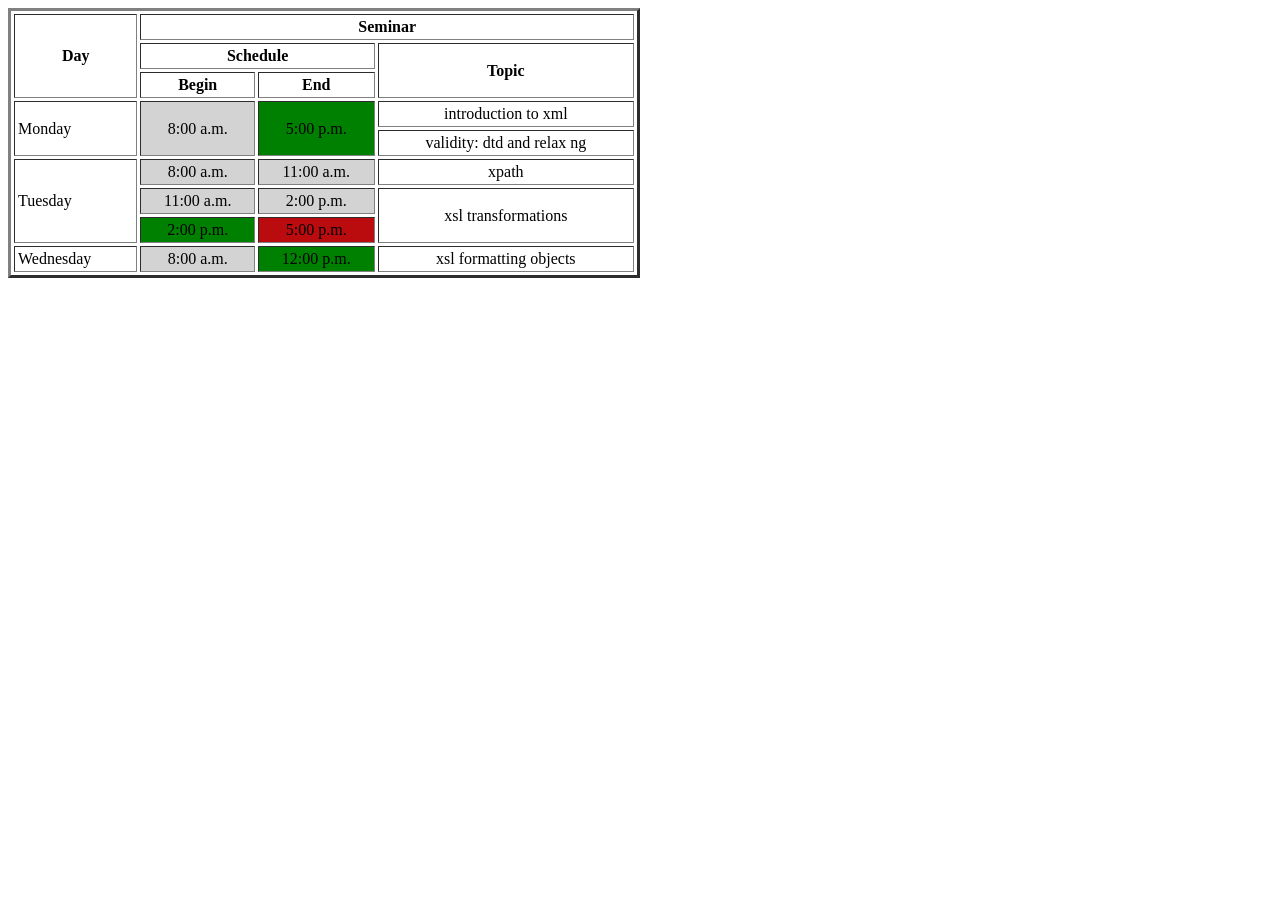
<file: session1/table.html>
<!DOCTYPE html>
<html lang="en">
<head>
    <meta charset="UTF-8">
    <meta name="viewport" content="width=device-width, initial-scale=1.0">
    <title>Document</title>
</head>
<body>
    <table border="3" width="50%" align="ceter" cellspacing="3" cellpadding="3" >
            <thead>
                <tr>
                    <th rowspan="3">Day</th>
                    <th colspan="3">Seminar</th>
                    
                </tr>
                <tr>
                    <th colspan="2">Schedule</th>
                    <th rowspan="2">Topic</th>
                    
                </tr>
                <tr>
                    <th>Begin</th>
                    <th>End</th>
                    
                    
                </tr>
                
            </thead>
            <tbody>
                <tr>
                    <td rowspan="2" text-align="center">Monday</td>
                    <td rowspan="2" bgcolor="lightgray" align="center">8:00 a.m.</td>
                    <td rowspan="2" bgcolor="green" align="center">5:00 p.m.</td>
                    <td align="center">introduction to xml</td>
                    
                </tr>
                <tr>
                    <td align="center">validity: dtd and relax ng</td>
                </tr>
                <tr>
                    <td rowspan="3" text-align="center">Tuesday</td>
                    <td bgcolor="lightgray" align="center">8:00 a.m.</td>
                    <td bgcolor="lightgray" align="center">11:00 a.m.</td>
                    <td align="center">xpath</td>
                    
                
                </tr>
                <tr>
                    <td bgcolor="lightgray" align="center">11:00 a.m.</td>
                    <td bgcolor="lightgray" align="center">2:00 p.m.</td>
                    <td rowspan="2" align="center">xsl transformations</td>
                </tr>
                <tr>
                    <td bgcolor="green" align="center">2:00 p.m.</td>
                    <td bgcolor="babyblue" align="center">5:00 p.m.</td>
                    
                </tr>
                <tr>
                    <td text-align="center">Wednesday</td>
                    <td bgcolor="lightgray" align="center">8:00 a.m.</td>
                    <td bgcolor="green" align="center">12:00 p.m.</td>
                    <td align="center">xsl formatting objects</td>
                </tr>
            </tbody>
        </table>
</body>
</html>
</file>
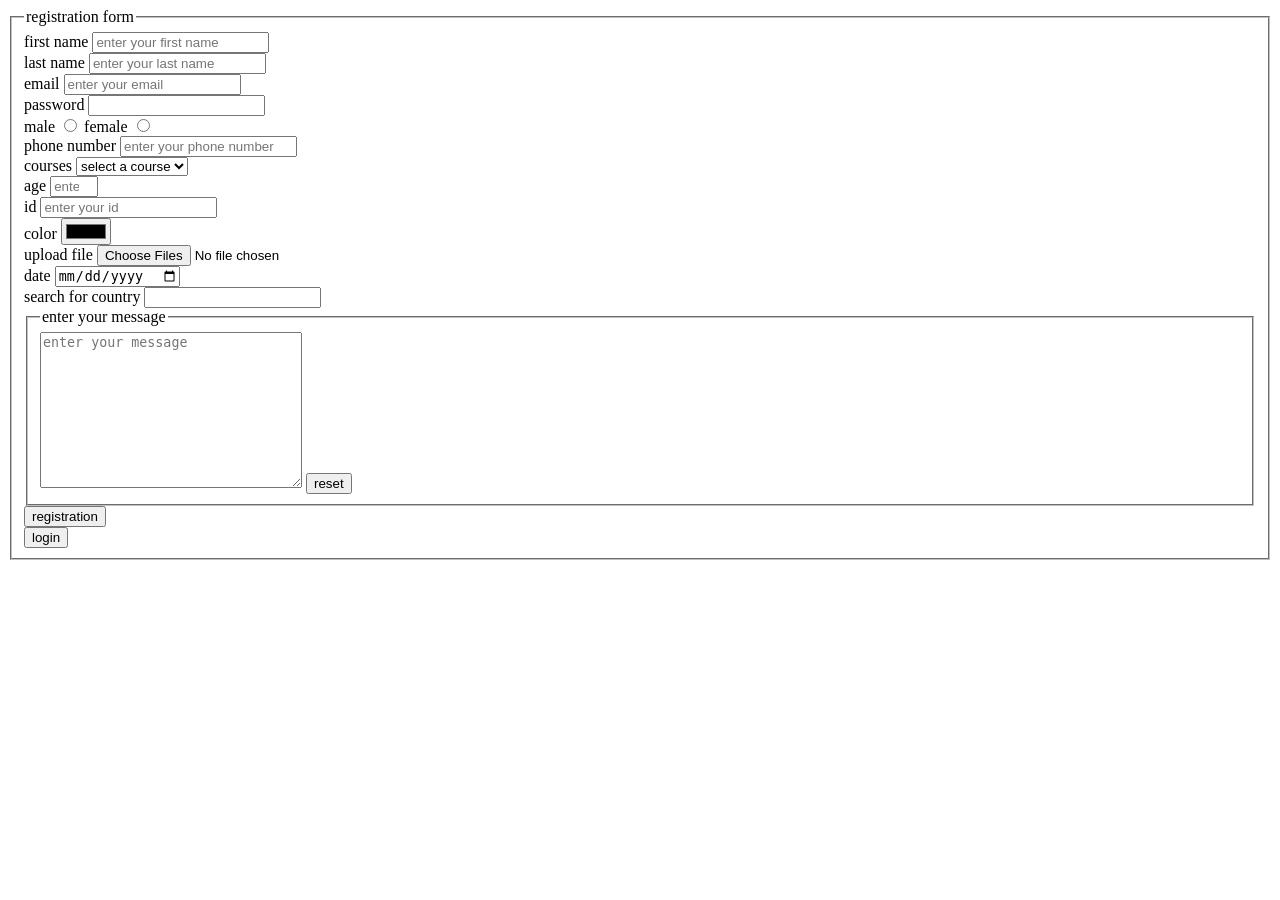
<file: session2/form.html>
<!DOCTYPE html>
<html lang="en">
<head>
    <meta charset="UTF-8">
    <meta name="viewport" content="width=device-width, initial-scale=1.0">
    <title>Document</title>
</head>
<body>
    <form autocomplete="off">
        <fieldset>
            <legend>registration form</legend>
        <div>
            <label for="fName">first name</label>
            <input type="text" id="fName" name="fName" required placeholder="enter your first name">
        </div>
        <div>
            <label for="lName">last name</label>
            <input type="text" id="lName" name="lName" required placeholder="enter your last name">
        </div>
        <div>
            <label for="email">email</label>
            <input type="email" id="email" pattern="[A-Za-z]+@[a-z]+\.[a-z]+" name="email" required placeholder="enter your email">    
        </div>
        <div>
            <label for="password">password</label>
            <input type="password" id="password" pattern="[A-Za-z0-9]+[!@#$%^&*-+]+" name="password" required title="password must contain at least one letter, one number, and one special character">
        </div>
        <div>
            <label for="male">male</label>
            <input type="radio" name="gender" id="male" value="male">
            <label for="female">female</label>
            <input type="radio" name="gender" id="female" value="female">
        </div>
        <div>
            <label for="phone">phone number</label>
            <input type="text" id="phone" name="phone" pattern="[012|011|010|015][0-9]{10}" required placeholder="enter your phone number">
        </div>
        <div>
            <label for="courses">courses</label>
            <select id="courses" name="courses" required>
                <option value="0" disabled selected>select a course</option>
                <option value="html">html</option>
                <option value="css">css</option>
                <option value="javascript">javascript</option>
            </select>
        </div>
        <div>
            <label for="age">age</label>
            <input type="number" id="age" name="age" min="18" max="60" required placeholder="enter your age">
        </div>
        <div>
            <label for="id">id</label>
            <input type="number" id="id" name="id" pattern="[0-9]+" length="7" required placeholder="enter your id">
        </div>
        <div>
            <label for="color">color</label>
            <input type="color" id="color" name="color" required>
        </div>
        <div>
            <label for="file">upload file</label>
            <input type="file" name="file" id="file" multiple accept=".png" required>
        </div>
        <div>
            <label for="date">date</label>
            <input type="date" name="date" id="date" required>
        </div>
        <div>
            <label for="country">search for country</label>
            <input type="text" name="country" id="country" list="country">
            <datalist id="country">
                <option value="egypt">
                <option value="usa">
                <option value="france">
                <option value="germany">
            </datalist>
        </div>
        <fieldset>
            <legend>enter your message</legend>
        <div>
            <textarea name="message" id="message" cols="30" rows="10" placeholder="enter your message"></textarea>
            <button type="reset">reset</button>
        </div>
        </fieldset>
        <div>
            <button type="submit">registration</button>
        </div>
        <div>
            <button type="submit">login</button>
        </div>
</fieldset>
    </form>
</body>
</html>
</file>
<file: session7/css/style.css>
*{
    margin: 0;
    padding: 0;
    box-sizing: border-box;
    font-family: 'Courier New', Courier, monospace;
    
}


.display-flex{
    display: flex;
}

.container{
margin: 2%;
}

.cards{
width: 100%;
    justify-content: space-between;
}

.card {
    width: 340px;
    height: 340px;
    position: relative;
    overflow: hidden;
}

.text {
    position: absolute;
    bottom: 10px;
    left: 10px;
    width: 90%;
}

.card img {
    width: 100%;
    height: 100%;
    position: absolute;
    top: 0;
    left: 0;
    transition: 0.5s;
}

.card:hover img {
    transform: translate(-100px, -100px);
}
</file>
<file: session8/css/style.css>
*{
    margin: 0;
    padding: 0;
    box-sizing: border-box;
    font-family: cursive;
}



.container {
    width: 100%;
    display: flex;
    gap: 2%;
    margin: 3%;
}

.f-card {
     position: relative;
    width: 30%;
    overflow: hidden;
    background: lightcyan;
    padding: 2%;
}

.f-icon {
    position:absolute;
    z-index: 2;
}

.f-icon i {
    position: relative;
    z-index: 100;
    color: white;
    background-color: black;
}

.s-card {
     position: relative;
    width: 30%;
    overflow: hidden;
    border: 2px solid palevioletred;
    padding: 2%;
}

.f-card::before{
    content: "";
    position: absolute;
    top: 0;
    right: 0;
    width: 40px;
    height: 40px;
    background: #159c9c;
    border-radius: 0 0 0 40px;
    transition: .5s;
    z-index: 1;
}

.f-card:hover::before{
    width: 100%;
    height: 100%;
    border-radius: 0;
}


.s-card::before {
    content: "";
    position: absolute;
    top: 0;
    right: 0;
   width: 50px;
    height: stretch;
    background: orange;
    clip-path: polygon(100% 0, 100% 100%, 0 0);
    transform: translate(100%, -100%);
    transition: .5s;
    z-index: 1;
}

.s-card:hover::before {
    transform: translate(0, 0);
}





.bg-color{
    background-color: black;
overflow: hidden;
}

.animation{
   animation-name: moveCar;
    animation-duration: 5s;
    animation-timing-function: linear;
    animation-delay: 0s;
    animation-iteration-count: infinite;
    animation-play-state: running;
}

.animation img{
    width: 20%;
    height: 50%;
}

@keyframes moveCar {
    from {
        transform: translateX(0);
    }

    to {
        transform: translateX(1000px);
    }
}
</file>
<file: session3/task_session3/style.css>
*{
    margin: 0;
    padding: 0;
    box-sizing: border-box;
    /* height: auto; */
}

.bg-color{
   
    background-color:rgb(119, 66, 251);
    /* border: 10px solid; */
    padding: 10%;
}

/* .backdround_color{
        background-color: blueviolet;
    margin: 10%;
} */

.container{
    /* background-color: blue; */
    width: 90%;
    /* padding: 5px;
    margin: auto; */
}

.leftside{
    width: 49%;
    background-color:rgb(47, 144, 255) ;
    /* border: 2px solid; */
    /* margin: 10%; */
    padding: 20% 15% 15% 15%;
    display:inline-block;
    vertical-align: top;
}

.formside{
    width: 49%;
    background-color: rgb(244, 185, 249);
    /* border: 2px solid; */
    /* margin: 10%; */
    padding: 15% 0% 13% 0%;
    display:inline-block;
    vertical-align: top;
}

h1{
    text-align: center;
    margin-bottom: 2%;
    padding: 1%;
}

.form-control{
margin: 2% 25%;
}

/* .form{
    margin: 10%;
} */





input{
    background-color: rgb(182, 182, 182);
    margin-bottom: 1%;
}
textarea{
    background-color: rgb(182, 182, 182);
    margin-bottom: 1%;
}

button{
    background-color: rgb(182, 182, 182);
    margin-bottom: 1%;
    border-radius: 5px;
    /* padding-left: 1%; */
}
</file>
<file: session4/task_session4/css/style.css>
*{
    margin: 0;
    padding: 0;
    border: 0;
    box-sizing: border-box;
    font-family: cursive;
}

.text-center{
    text-align: center;

}

.text-color{
    color: white;
}

.hr-main{
    border-color: white;
    border-width: thin;
    border-style:solid;
    margin: 7% 0% ;
    width: 15%;
    /* padding: 1%; */
}

/* section bg-img */

.bg-img{
    background-image: url(../images/paris-louvre.jpg);
    /* height: 600px; */
    background-repeat: no-repeat;
    /* background-color: bisque; */
    /* background-position-x: center;
    background-position-y: center; */
    background-size: 100% 100%;

}

.overlay{
    background-color: rgba(0, 0, 0, 0.350);
    /* height: 100%; */
}

.container1{
    /* margin: 10%; */
    padding: 6%;
     /* display: inline-block; */

}

h1{
font-size: 50px;
}

.h3-text{
    font-weight: bold;
    text-transform: uppercase;
}

.p-margin{
    margin: 2% 0;
}

.download-btn{
    /* background-color: rgba(67, 60, 60, 0); */
     background: transparent;
    border: 2px solid rgb(223, 222, 222);
    padding: 1%;
    color: white;
    margin-top: 5%;
}

.f-it-size{
    /* font-size: 30px; */
    font-weight: lighter;
}

.bg-form{
    background-color: white;
    margin-bottom: 5%;
}

.bg-title-form{
    background-color: rgb(245, 245, 245);
}

.title-text-color{
    color: black;
    text-align: center;
    padding: 3% 0;
}

.f-size{
    font-weight: bold;
}

.f-color{
    color: darkorange;
}

.border-down{
    /* border: 0 2px 0 0 solid rgb(156, 155, 155); */
    /* background-color: rgb(231, 231, 231); */
    border: 0;
    border-bottom: 0.5px solid lightgray;
}

.c1-inline-block{
    display: inline-block;
    width: 40%;
    margin: 0 5%;
}

.margin-top{
    margin-top: 5%;
}

.form-btn{
    margin-top: 5%;
    color: white;
    background-color: darkorange;
    width: 100%;
    padding: 3% 0;
}

.form{
    width: 30%;
    margin-left: 10%;
}

.padding-input{
    padding-left: 16%;
    margin: 8% 0;
}


/* section Social Media */

.social-media{
    /* display: inline-block; */
}

.container{
    /* display: inline-block; */
    /* background-color: aquamarine; */
    padding: 1% 0;
}

.social-text{
    /* display: inline-block; */
    width: 20%;
    vertical-align: middle;
}

h2{
    margin-bottom: 2%;
}

.icons{
    width: 60%;
    text-align: center;
    display: inline-block;
    vertical-align: middle;
    /* margin-bottom: 30%; */
}

.icon{
    width: 5%;
    /* background-color: darkcyan; */
    display: inline;
    font-size: 45px;
    margin: 0 2%;
    text-align: center;
    /* color: darkgray; */
}

.icon-p-color{
    color: darkgray;
}

/* section section-tabs */

.container2{
    padding: 4%;
    background-color: #f3f3f3;
}

.tabs{
width: 10%;
display: inline-block;
/* padding: 1%; */
vertical-align: top;
/* margin-top: 3%; */
}

.tab1{
    background-color: darkorange;
    text-align: center;
    color: white;
    margin: 0% 0;
    padding: 30%;
    border-bottom: 20px solid darkorange;
}

.tab2{
   background-color: black;
    text-align: center;
    color: white;
    padding: 30%;
    border-top: 2px solid;
    border-bottom: 20px solid black;
}

.t-tab{
    display: inline-block;
    width: 30%;
    margin-left: 9%;
}

.img-icon{
    display: inline-block;
    width: 35%;
    vertical-align: top;
    margin-top: 5%;
    margin-left: 15%;
}

.h3-tab{
    width: auto;
    margin-bottom: 5%;
}

.p-tab{
    margin: 3% 0;
}

.tab-btn{
    width: auto;
    padding: 2% 3%;
    border-radius: 5%;
}

.box-reflect{

    -webkit-box-reflect: below;
    font-size: 30px;
}
</file>
<file: session5/task-session5/css/style.css>
* {
  margin: 0;
  padding: 0;
  border: 0;
  box-sizing: border-box;
  font-family: "Courier New", Courier, monospace;
}

.bg-nav {
  background-color: bisque;
}

.container {
  padding: 5%;
  justify-content: space-between;
  width: 100%;
}

.luxestate {
  font-size: 25px;
  width: 20%;
  justify-content: center;
}

.h6-text {
}

.ul-list {
  width: 50%;
  justify-content: space-between;
}

.ul-in-the-middle {
  /* list-style: none; */
  justify-content: center;
}

.list-style {
  list-style: none;
}

.margin {
  margin-right: 5%;
}

.display-flex {
  display: flex;
}

.join-get {
  width: 20%;
}

.ul-right-side {
}

.bg-join-us {
  background-color: white;
  width: 100%;
}

.bg-contact-us {
  background-color: yellow;
  border-radius: 10px;
  padding: 1% 3%;
  width: 100%;
}

.bg-img {
  background-image: url(../images/paris-sacre-coeur.jpg);
}

.container3 {
  width: 100%;
  padding: 5% 10%;
}

.text-statistics {
  width: 50%;
  padding: 2%;
}

.statistics-paragraph {
  color: gray;
  margin: 10% 0;
}

.statistics-numbers {
  width: 50%;
  padding: 2%;
  justify-content: space-evenly;
  flex-wrap: wrap;
  align-items: flex-start;
}

.bg-card {
  background-color: antiquewhite;
}

.card-statistics-numbers {
  white-space-collapse: break-spaces;
  width: 40%;
  text-align: center;
  margin: 2% 5%;
  align-content: center;
}

.bg-color {
  background-color: #eaeaea;
}

.container4 {
  padding: 2% 5%;
}

.t-cards {
  font-size: 50px;
  margin-bottom: 5%;
}

.cards {
  flex-wrap: wrap;
  justify-content: space-between;
  gap: 40px;
}

.card {
  background-color: white;
  width: 30%;
}

.p-card {
  margin: 5%;
}

.card img {
  width: 100%;
}

.container5 {
  width: 80%;
  margin: 4%;
}

.services {
  margin: 5% 10%;
}

.services h2 {
  font-size: 40px;
  color: black;
}

.p-services {
  color: gray;
}

.s-img {
  justify-content: space-around;
}

.services-img {
  width: 40%;
}

.services-img img {
  width: 100%;
}

.services-paragraphs {
  width: 40%;
}

.renting {
}

.selling {
  margin: 10% 0;
}

.building {
}

.s-h3 {
  color: black;
  font-size: 30px;
}

.s-paragraph {
  color: gray;
  margin: 2% 0;
}

.container6 {
  width: 80%;
  margin: 5% 10%;
}

.super-margin {
  margin: 5% 0;
}

.t-padding {
  padding: 0 5%;
}

.super1 {
  width: 100%;
  align-items: center;
}

.img-s1 {
  width: 50%;
  position: relative;
}

.img-s1 img {
  width: 90%;
}

.text-s1 {
  width: 50%;
}

.text-s1 h4 {
  color: black;
  font-size: 20px;
}

.text-s1 p {
  margin: 5% 0;
  color: gray;
}

.style-location {
  background-color: gold;
  color: black;
  padding: 4%;
  position: absolute;
  bottom: -10px;
  left: 100px;
}

.margin-location-2 {
  margin: 0 30%;
}

.color-icon-super {
  color: white;
}

.style-location i {
  margin-right: 5%;
}

.super2 {
  width: 100%;
  align-items: center;
}

.text-s2 {
  width: 50%;
  margin-top: 5%;
}

.text-s2 h4 {
  color: black;
  font-size: 20px;
  text-align: end;
}

.text-s2 p {
  margin: 5% 0;
  color: gray;
}

.super3 {
  width: 100%;
  align-items: end;
}

.text-s3 {
  width: 50%;
  margin-top: 5%;
}

.text-s3 h4 {
  color: black;
  font-size: 20px;
}

.text-s3 p {
  margin: 5% 0;
  color: gray;
}

.s-button {
  margin-top: 7%;
  width: 40%;
}

.s-button button {
  color: white;
  background-color: darkslategray;
  padding: 10% 15%;
}

.bg-footer {
  background-color: dimgray;
}

.container7 {
  width: 80%;
  margin: 0 10%;
  padding: 2% 0;
}

.subscribe {
  background-color: white;
  padding: 2% 10%;
}

.p-subscribe {
}

.bg-nav {
  background-color: white;
}

.bg-nav .container {
  align-items: center;
  padding: 2% 5%;
}

.luxestate {
  width: 20%;
  justify-content: flex-start;
}

.luxestate h6 {
  font-size: 20px;
  color: #1f3d43;
}

.ul-list {
  width: 55%;
}

.ul-in-the-middle {
  width: 100%;
  align-items: center;
}

.ul-in-the-middle li {
  margin-right: 4%;
}

.last-nav-item {
  margin-right: 0;
}

.ul-in-the-middle a {
  text-decoration: none;
  color: #1f3d43;
  font-size: 13px;
}

.get-started {
  width: 20%;
  align-items: center;
  justify-content: flex-end;
}

.bg-join-us {
  border: none;
  background-color: white;
  padding: 8% 10%;
  color: #1f3d43;
}

.bg-contact-us {
  border: none;
  background-color: #ffd200;
  border-radius: 0;
  padding: 8% 6%;
  color: #1f3d43;
}

.bg-view-all {
  padding: 2% 4%;
  border-radius: 10px;
  background-color: white;
  font-size: 15px;
  margin-left: 5%;
}

.bg-img {
  width: 80%;
  margin-left: 20%;
  min-height: 50%;
  background-size: cover;
  background-position: center;
  position: relative;
}

.container1 {
  width: 75%;
  margin-left: -30%;
  padding-top: 8%;
  padding-bottom: 8%;
  position: relative;
  z-index: 2;
}

.container1 h1 {
  color: #1f3d43;
  font-size: 45px;
width: 50%;
    margin-left: 25%;
    margin-bottom: 3%;
}

.hero-search {
  margin-left: 20%;
  width: 55%;
  display: flex;
}

.hero-search input {
  width: 75%;
  padding: 5%;
  border: none;
  outline: none;
  background-color: white;
}

.hero-search button {
  width: 25%;
  padding: 5%;
  border-radius: 0;
  background-color: #ffd200;
  color: #1f3d43;
}

.hero-info {
  position: absolute;
    bottom: 0;
    margin-left: 123%;
    background-color: #ffd200;
    padding: 2% 5%;
    gap: 3%;
    min-width: 50%;
}

.hero-info div {
  display: flex;
  align-items: center;
  gap: 2%;
}

.hero-info i {
  color: white;
}

.apartments-search {
  margin-top: 3%;
  align-items: center;
}

.apartments-search input {
  width: 35%;
  padding: 2%;
  border: none;
  outline: none;
}

.apartments-search .bg-contact-us {
  width: 12%;
  padding: 2%;
  border-radius: 0;
}

.apartments-button {
  margin-left: 3%;
  padding: 2% 4%;
  background-color: white;
  border: 1px solid #ddd;
}

.bg-footer {
  background-color: #1f3d43;
  color: white;
}

.container7 {
  width: 80%;
  margin: auto;
  padding: 5% 0;
}

.footer-head {
  align-items: center;
  justify-content: space-between;
}

.h2-footer {
  width: 40%;
  font-size: 25px;
  line-height: 1.2;
}

.subscribe {
  width: 40%;
  padding: 2%;
  background-color: white;
  color: gray;
  justify-content: space-between;
  align-items: center;
}

.subscribe i {
  color: #1f3d43;
}

.container7 hr {
  margin: 5% 0;
  border-top: 1px solid #557075;
}

.footer-links {
  justify-content: space-between;
  align-items: flex-start;
}

.container7 h5 {
  font-size: 18px;
}

.container7 ul {
  gap: 3%;
}

.container7 li {
  font-size: 11px;
}

.footer-bottom {
  margin-top: 5%;
  justify-content: space-between;
  align-items: flex-start;
}

.lists {
  width: 55%;
  justify-content: space-between;
}

.lists ul {
  display: block;
}

.lists li {
  margin-bottom: 3%;
  color: #b8c5c7;
}
</file>
<file: session6/task-session6/css/style.css>
* {
  margin: 0;
  border: 0;
  padding: 0;
  box-sizing: border-box;
  font-family:cursive
}

.sections {
  margin: 3% 5%;
}

.display-flex {
  display: flex;
}

.w-100 {
  width: 100%;
}

.padding-5 {
  padding: 5% 0;
}

.container {
  justify-content: space-between;
  padding: 2% 5%;
}

.img-logo {
  width: 100%;
    justify-content: space-between;
}

/* .ul-list {
  width: 50%;
}

.ul-list li {
  list-style: none;
  justify-content: space-between;
  margin: 0 10%;
} */

.ul-li {
  list-style: none;
    justify-content: space-between;
    /* margin: 0 10%; */
    width: 50%;
}

.bg-s1 {
}

.container1 {
  /* width: 100%;
  padding: 5%; */
}

.text-s1 {
  text-align: center;
  color: black;
}

.text-s1 p {
  margin: 1% 0;
}

.btn-s1 {
  background-color: #285e67;
  color: white;
  border-radius: 35px;
  padding: 1% 4%;
}

.s1-img {
  width: 100%;
  justify-content: space-around;
  margin-top: 4%;
}

.s1-img .w-img {
  width: 45%;
}

.bg-s2 {
  background-color: #f4f4f4;
  border-radius: 10px;
}

.container2 {
  justify-content: center;
  padding-top: 10%;
}

.h2-text {
  width: 50%;
  margin-left: 5%;
}

.text-s2 {
  /* width: 80%; */
  /* padding: 0 6%; */
}

.text-s2 h2 {
  font-size: 27px;
}

.all-text-icon {
  justify-content: center;
  margin-top: 5%;
}

.text-icon {
  /* margin-right: 45%; */
}

.text-icon i {
  background-color: #285e67;
  color: white;
  border-radius: 7px;
  font-size: 35px;
  margin: 10% 0;
}

.text-icon p {
}

.s2-img {
  width: 40%;
  justify-content: end;
  padding-right: 4%;
}

.bg-s3 {
}

.container3 {
  justify-content: space-between;
}

.padding-tob {
  padding-top: 5%;
}

.s3-img {
  width: 40%;
}

.s3-img img {
  height: 85%;
}

.text-s3 {
  width: 45%;
  padding: 5% 0;
}

.h2-p-s3 {
  margin-bottom: 10%;
}

.h2-p-s3 h2 {
  margin-bottom: 4%;
  font-size: 30px;
}

.h2-p-s3 p {
}

.icon-text-s3 {
}

.icon-p {
  margin-bottom: 5%;
}

.icon-p i {
  width: 10%;
  display: inline-flex;
  justify-content: center;
  align-items: center;
  border-radius: 50%;
  color: #285e67;
  border: 2px solid #285e67;
  margin-right: 3%;
}

.bg-s4 {
}

.container4 {
  /* position: absolute; */
}

.bg-img {
  background-image: url(../images/tyler-lastovich.png);
  background-repeat: no-repeat;
  width: 90%;
  position: absolute;
  border-radius: 20px;
  /* height: 150%; */
  /* background-size:contain;
    background-position: center; */
}

.container-img {
  text-align: center;
}

.container-img i {
  width: 4%;
  color: white;
  border: 2px solid white;
  margin-top: 10%;
  font-size: 45px;
}

.container-img h3 {
  color: white;
  margin-top: 4%;
  margin-bottom: 2%;
}

.container-img p {
  color: white;
  margin-bottom: 3%;
}

.btn-s4 {
  background-color: #285e67;
  color: white;
  border-radius: 35px;
  padding: 1% 4%;
  margin-bottom: 10%;
}

.container-position {
  position: relative;
  background-color: #fce2d7;
  border-radius: 5px;
  width: 80%;
  text-align: center;
  margin-left: 10%;
  margin-top: 35%;
}

.c-t-icon {
  justify-content: space-around;
  padding: 10% 0;
}

.t-icon {
}

.t-icon i {
  border-radius: 50%;
  width: 40%;
  height: 50%;
  color: black;
  border: 2px solid black;
  margin-top: 10%;
  /* margin-bottom: 15%; */
  display: inline-flex;
  font-size: 40px;
  text-align: center;
  justify-content: center;
}

.t-icon p {
}

.container5{
background-color: #285E67;
padding: 5% 3%;
}

.footer-logo{
  width: 100%;
    justify-content: space-between;
}

.footer-logo img{
background-color: #285E67;
}

.ul-li-footer{
  list-style: none;
    justify-content: space-between;
    /* margin: 0 10%; */
    width: 25%;
    color: white;
}

.icon-footer{
margin-top: 4%;
gap: 1%;
}

.icon-footer i{
background-color: transparent;
    color: white;
}
</file>
<file: session6/task-session6/css/media.css>
@media (min-width: 768px) and (max-width: 1024px) {

  .sections {
    margin: 3% 7%;
  }

  .text-s1 h1 {
    font-size: 38px;
  }

  .s1-img {
    gap: 3%;
  }

  .s1-img .w-img {
    width: 48.5%;
    height: 250px;
    object-fit: cover;
    border-radius: 10px;
  }

  .s2-img {
    display: none;
  }

  .h2-text {
    width: 100%;
    margin: 0;
    text-align: center;
  }

  .text-icon {
    width: 40%;
  }

  .text-icon p {
    font-size: 11px;
  }

 
  .container3 {
    gap: 5%;
    align-items: center;
  }

  .s3-img {
    width: 48%;
  }

  .s3-img img {
    width: 100%;
    height: 380px;
    object-fit: cover;
    border-radius: 10px;
  }

  .text-s3 {
    width: 47%;
  }

  .h2-p-s3 p, .icon-p p {
    font-size: 10px;
  }

  .bg-img {
    position: relative;
    width: 100%;
    height: 340px;
    background-size: cover;
    background-position: center;
  }

  .container-position {
    width: 80%;
    margin: -8% auto 0;
  }

  .c-t-icon {
    display: grid;
    grid-template-columns: repeat(2, 1fr);
  }

  .ul-li-footer {
    width: 45%;
  }
}


@media (max-width: 600px) {

  .sections {
    margin: 0 6%;
  }

  .ul-li {
    display: none;
  }

  .img-logo {
    align-items: center;
  }

  .img-logo img {
    width: 45px;
  }

  .img-logo::after {
    content: "☰";
    font-size: 14px;
  }

 
  .text-s1 h1 {
    font-size: 23px;
    line-height: 1.2;
  }

  .text-s1 p {
    font-size: 8px;
    margin: 5% 4%;
  }

  .s1-img {
    flex-direction: column;
    gap: 12px;
  }

  .s1-img .w-img {
    width: 100%;
    height: 155px;
    object-fit: cover;
    border-radius: 8px;
  }

  
  .s2-img {
    display: none;
  }

  .h2-text {
    width: 100%;
    margin: 0;
    text-align: center;
  }

  .text-s2 h2 {
    font-size: 21px;
  }

  .all-text-icon {
    flex-direction: column;
    align-items: center;
    gap: 15px;
  }

  .text-icon {
    width: 80%;
  }

  .text-icon p {
    font-size: 8px;
  }

 
  .container3 {
    flex-direction: column;
    gap: 15px;
  }

  .s3-img, .text-s3 {
    width: 100%;
  }

  .s3-img img {
    width: 100%;
    height: 250px;
    object-fit: cover;
    border-radius: 8px;
  }

  .text-s3 {
    text-align: center;
  }

  .h2-p-s3 h2 {
    font-size: 21px;
  }

  .h2-p-s3 p,
  .icon-p p {
    font-size: 8px;
  }

  .bg-img {
    position: relative;
    width: 100%;
    height: 280px;
    background-size: cover;
    background-position: center;
  }

  .container-img {
    padding: 12% 8%;
  }

  .container-img h3 {
    font-size: 17px;
  }

  .container-img p {
    font-size: 8px;
  }

  .container-position {
    width: 82%;
    margin: -9% auto 0;
  }

  .c-t-icon {
    flex-direction: column;
    gap: 15px;
  }

  .t-icon i {
    width: 35px;
    height: 35px;
    font-size: 20px;
    margin-top: 0;
    align-items: center;
  }

  .t-icon p {
    font-size: 8px;
  }

  .footer-logo {
    flex-direction: column;
    align-items: center;
  }

  .ul-li-footer {
    width: 100%;
    justify-content: center;
    gap: 20px;
  }

  .icon-footer {
    justify-content: center;
  }
}
</file>
<file: session9/task-session9/css/style.css>
.hero {
  background-image: url(../images/dog.png);
  background-size: 120% 120%;
  background-position: left;
  background-repeat: no-repeat;
  min-height: 100vh;
}

.logo-dog-foot {
  position: relative;
  width: 30px;
  height: 15px;
  font-size: 10px;
}

.icon-dog-foot-1 {
  position: absolute;
  top: 0;
  left: 0;
}

.icon-dog-foot-2 {
  position: absolute;
  top: 10px;
  left: 10px;
}

.bg-color {
  background-color: black;
}

.form {
  width: 50%;
}

.text-area textarea {
  resize: none;
}

.cards-get-in-touch {
  width: 50%;
}
</file>
